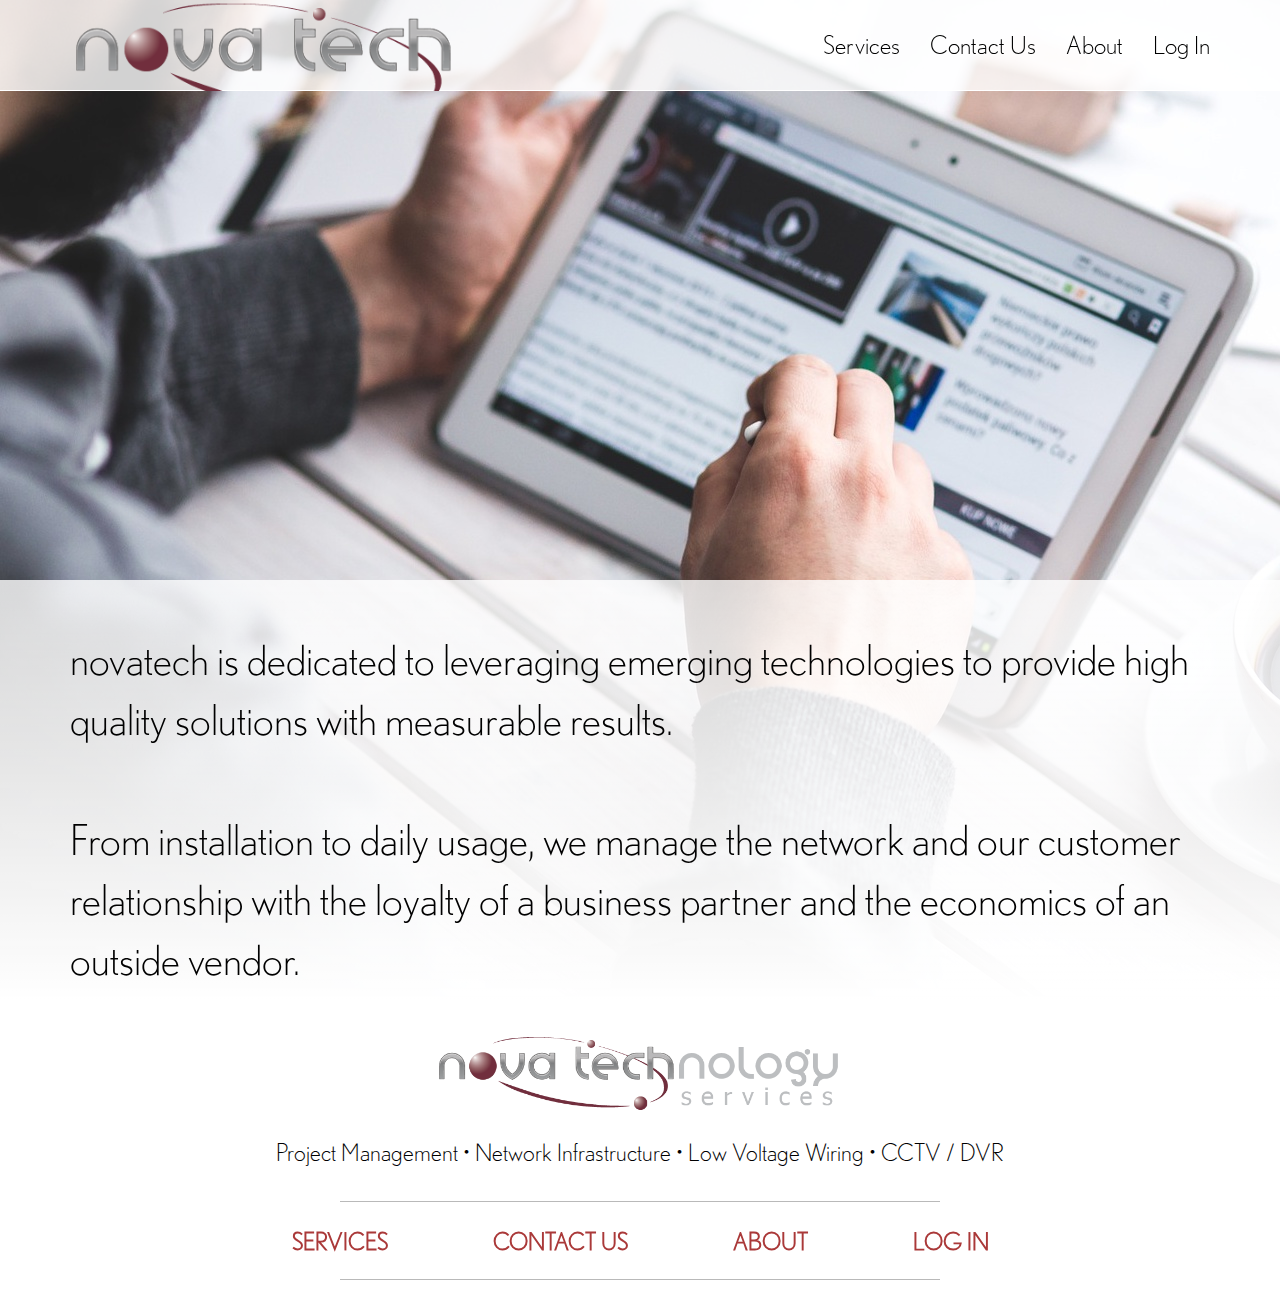
<file: about/index.html>
<!DOCTYPE html>
<html lang="en">
<!--
      ###    ########   #######  ##     ## ########
     ## ##   ##     ## ##     ## ##     ##    ##
    ##   ##  ##     ## ##     ## ##     ##    ##
   ##     ## ########  ##     ## ##     ##    ##
   ######### ##     ## ##     ## ##     ##    ##
   ##     ## ##     ## ##     ## ##     ##    ##
   ##     ## ########   #######   #######     ##
  -->

<head>
    <meta charset="utf-8">
    <meta http-equiv="X-UA-Compatible" content="IE=edge">
    <meta name="viewport" content="width=device-width, initial-scale=1">
    <!-- The above 3 meta tags *must* come first in the head; any other head content must come *after* these tags -->
    <meta name="description" content="">
    <meta name="author" content="Dan Maiman and Kurt Bauer">
    <link rel="icon" href="../photos/favicon.ico">

    <title>novatech</title>

    <!-- Bootstrap core CSS -->
    <link href="../css/bootstrap.min.css" rel="stylesheet">

    <!-- Full Page Scroll -->
    <link rel="stylesheet" type="text/css" href="../css/jquery.fullPage.css" />

    <!-- Animate CSS -->
    <link href="../css/animate.css" rel="stylesheet">

    <!-- IE10 viewport hack for Surface/desktop Windows 8 bug -->
    <link href="../css/ie10-viewport-bug-workaround.css" rel="stylesheet">

    <!--Custom Font/ PT SAND NARROW/ NAVBAR-->
    <link href="https://fonts.googleapis.com/css?family=PT+Sans+Narrow:700|Montserrat:400,700" rel="stylesheet" type="text/css">
    <!--FONTAWSOME link-->
    <link rel="stylesheet" href="https://maxcdn.bootstrapcdn.com/font-awesome/4.5.0/css/font-awesome.min.css">

    <!--HOVER.css link-->
    <link href="../css/hover.css" rel="stylesheet" media="all">

    <!-- Custom styles for this template -->
    <link href="../css/custom.css" rel="stylesheet">
    <link href="css/about.css" rel="stylesheet">


    <!-- Just for debugging purposes. Don't actually copy these 2 lines! -->
    <!--[if lt IE 9]><script src="../../assets/js/ie8-responsive-file-warning.js"></script><![endif]-->
    <script src="../js/ie-emulation-modes-warning.js"></script>

    <!-- HTML5 shim and Respond.js for IE8 support of HTML5 elements and media queries -->
    <!--[if lt IE 9]>
      <script src="https://oss.maxcdn.com/html5shiv/3.7.2/html5shiv.min.js"></script>
      <script src="https://oss.maxcdn.com/respond/1.4.2/respond.min.js"></script>
    <![endif]-->

</head>

<!--
 #####   ####  #####  #   #
 #    # #    # #    #  # #
 #####  #    # #    #   #
 #    # #    # #    #   #
 #    # #    # #    #   #
 #####   ####  #####    #
 -->

<body>

    <!--
 #    #   ##   #    # #####    ##   #####
 ##   #  #  #  #    # #    #  #  #  #    #
 # #  # #    # #    # #####  #    # #    #
 #  # # ###### #    # #    # ###### #####
 #   ## #    #  #  #  #    # #    # #   #
 #    # #    #   ##   #####  #    # #    #
 -->

    <nav class="back navbar navbar-default navbar-fixed-top nav-down">
        <div class="container">
            <div class="navbar-header">
                <button type="button" class="navbar-toggle collapsed" data-toggle="collapse" data-target="#navbar" aria-expanded="false" aria-controls="navbar">
                    <span class="sr-only">Toggle navigation</span>
                    <span class="icon-bar"></span>
                    <span class="icon-bar"></span>
                    <span class="icon-bar"></span>
                </button>
                <a class="navbar-brand" href="../"><img src="../photos/logo6.png" /></a>
            </div>
            <div id="navbar" class="navbar-collapse collapse">
                <!--new code nav bar-->
                <ul class="nav navbar-nav navbar-right">
                    <li id="services">
                        <a class="hvr-overline-from-center" href="../services">Services</a>
                    </li>
                    <li id="contact">
                        <a class="hvr-overline-from-center" href="../contact">Contact Us</a>
                    </li>
                    <li id="about">
                        <a class="hvr-overline-from-center" href="../about">About</a>
                    </li>
                    <li id="log-in">
                        <a class="hvr-overline-from-center" href="#log-in">Log In</a>
                    </li>
                </ul>
            </div>
            <!--/.navbar-collapse -->
        </div>
    </nav>

    <!--
 #    #   ##   # #    #
 ##  ##  #  #  # ##   #
 # ## # #    # # # #  #
 #    # ###### # #  # #
 #    # #    # # #   ##
 #    # #    # # #    #
 -->

    <!-- Main jumbotron for a primary marketing message or call to action -->

    <div class="brother one">
        <img class="bkImages" src="../photos/coffee.jpg">
    </div>

    <div class="uncle" id="two">
        <div class="container">
            <p>
                novatech is dedicated to leveraging emerging technologies to provide high quality solutions with measurable results.
                <br>
                <br> From installation to daily usage, we manage the network and our customer relationship with the loyalty of a business partner and the economics of an outside vendor.
            </p>
        </div>
    </div>

    <!--End-->

    <!--
 ######  ####   ####  ##### ###### #####
 #      #    # #    #   #   #      #    #
 #####  #    # #    #   #   #####  #    #
 #      #    # #    #   #   #      #####
 #      #    # #    #   #   #      #   #
 #       ####   ####    #   ###### #    #
 -->

    <div class="section fp-auto-height" id="foot" data-scroll="5">
        <div class="footer">
            <a href="../"><img class="ftLogo" src="../photos/logo_footer.png"></a>
            <br>
            <div class="ftServices">
                <p>Project Management • Network Infrastructure • Low Voltage Wiring • CCTV / DVR</p>
            </div>
            <div class="ftLinks">
                <hr>
                <div class="bullet">
                    <a href="../services" class="bulleta hvr-float-shadow">Services</a>
                    <a href="../contact" class="bulleta hvr-float-shadow">Contact Us</a>
                    <a href="../about" class="bulleta hvr-float-shadow">About</a>
                    <a href="#log-in" class="bulleta hvr-float-shadow">Log In</a>
                </div>
                <hr>
                <p class="clear"></p>
            </div>
        </div>
    </div>


    <!--
  ####   ####  #####  ######
 #    # #    # #    # #
 #      #    # #    # #####
 #      #    # #####  #
 #    # #    # #   #  #
  ####   ####  #    # ######
 -->

    <!-- Bootstrap core JavaScript
 ================================================== -->
    <!-- Placed at the end of the document so the pages load faster -->
    <script src="https://ajax.googleapis.com/ajax/libs/jquery/1.12.0/jquery.min.js"></script>
    <!-- <script>window.jQuery || document.write('<script src="js/jquery.min.js"></script>')</script> -->
    <script src="../js/bootstrap.min.js"></script>
    <script type="text/javascript" src="../js/jquery.fullPage.js"></script>
    <script src="../js/custom.js"></script>
    <!-- IE10 viewport hack for Surface/desktop Windows 8 bug -->
    <script src="../js/ie10-viewport-bug-workaround.js"></script>
</body>

</html>
</file>
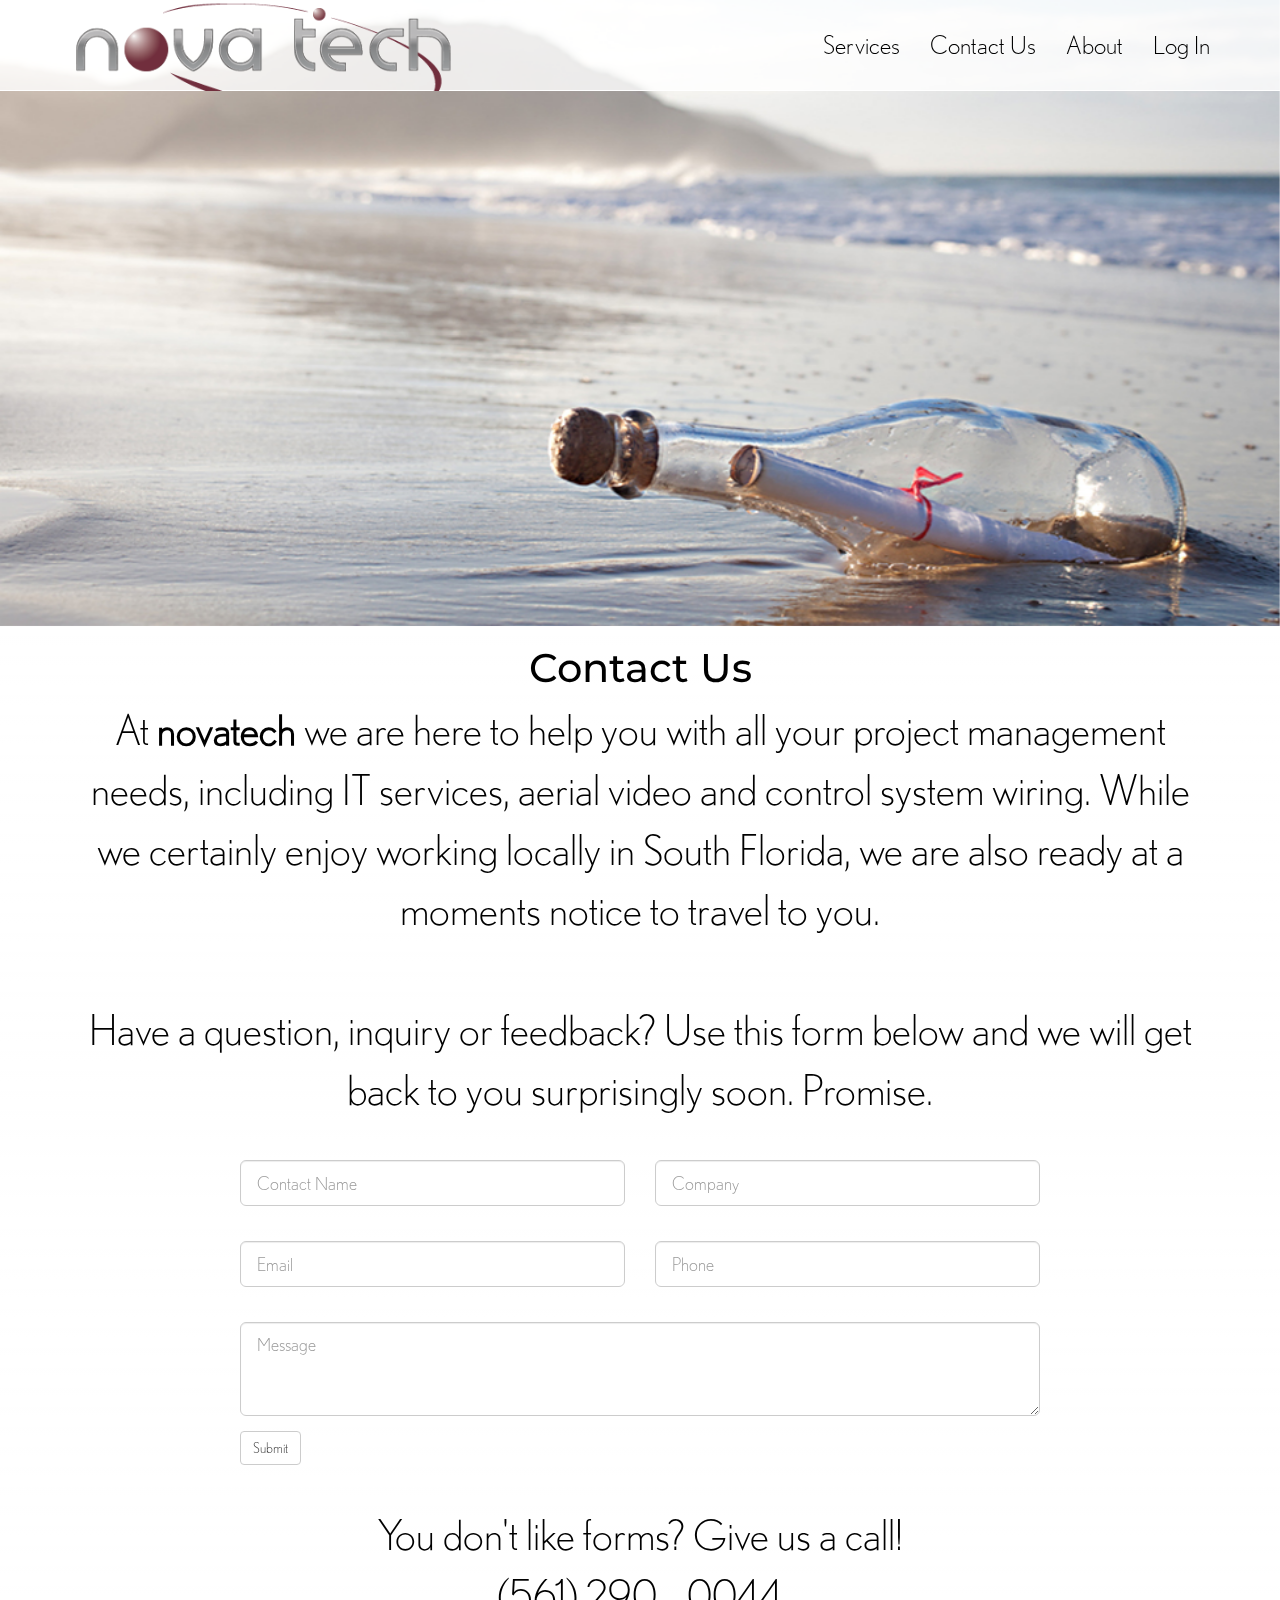
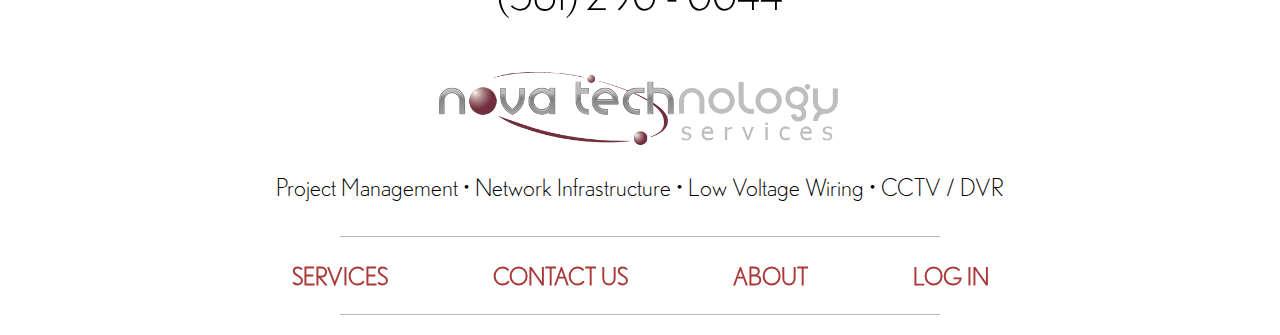
<file: contact/index.html>
<!DOCTYPE html>
<html lang="en">
<!--
   ######   #######  ##    ## ########    ###     ######  ########
  ##    ## ##     ## ###   ##    ##      ## ##   ##    ##    ##
  ##       ##     ## ####  ##    ##     ##   ##  ##          ##
  ##       ##     ## ## ## ##    ##    ##     ## ##          ##
  ##       ##     ## ##  ####    ##    ######### ##          ##
  ##    ## ##     ## ##   ###    ##    ##     ## ##    ##    ##
   ######   #######  ##    ##    ##    ##     ##  ######     ##
 -->

<head>
    <meta charset="utf-8">
    <meta http-equiv="X-UA-Compatible" content="IE=edge">
    <meta name="viewport" content="width=device-width, initial-scale=1">
    <!-- The above 3 meta tags *must* come first in the head; any other head content must come *after* these tags -->
    <meta name="description" content="">
    <meta name="author" content="Dan Maiman and Kurt Bauer">
    <link rel="icon" href="../photos/favicon.ico">

    <title>novatech</title>

    <!-- Bootstrap core CSS -->
    <link href="../css/bootstrap.min.css" rel="stylesheet">

    <!-- Full Page Scroll -->
    <link rel="stylesheet" type="text/css" href="../css/jquery.fullPage.css" />

    <!-- Animate CSS -->
    <link href="../css/animate.css" rel="stylesheet">

    <!-- IE10 viewport hack for Surface/desktop Windows 8 bug -->
    <link href="../css/ie10-viewport-bug-workaround.css" rel="stylesheet">

    <!--Custom Font/ PT SAND NARROW/ NAVBAR-->
    <link href="https://fonts.googleapis.com/css?family=PT+Sans+Narrow:700|Montserrat:400,700" rel="stylesheet" type="text/css">
    <!--FONTAWSOME link-->
    <link rel="stylesheet" href="https://maxcdn.bootstrapcdn.com/font-awesome/4.5.0/css/font-awesome.min.css">

    <!--HOVER.css link-->
    <link href="../css/hover.css" rel="stylesheet" media="all">

    <!-- Custom styles for this template -->
    <link href="../css/custom.css" rel="stylesheet">
    <link href="css/contact.css" rel="stylesheet">


    <!-- Just for debugging purposes. Don't actually copy these 2 lines! -->
    <!--[if lt IE 9]><script src="../../assets/js/ie8-responsive-file-warning.js"></script><![endif]-->
    <script src="../js/ie-emulation-modes-warning.js"></script>

    <!-- HTML5 shim and Respond.js for IE8 support of HTML5 elements and media queries -->
    <!--[if lt IE 9]>
     <script src="https://oss.maxcdn.com/html5shiv/3.7.2/html5shiv.min.js"></script>
     <script src="https://oss.maxcdn.com/respond/1.4.2/respond.min.js"></script>
   <![endif]-->

</head>

<!--
#####   ####  #####  #   #
#    # #    # #    #  # #
#####  #    # #    #   #
#    # #    # #    #   #
#    # #    # #    #   #
#####   ####  #####    #
-->

<body>

    <!--
#    #   ##   #    # #####    ##   #####
##   #  #  #  #    # #    #  #  #  #    #
# #  # #    # #    # #####  #    # #    #
#  # # ###### #    # #    # ###### #####
#   ## #    #  #  #  #    # #    # #   #
#    # #    #   ##   #####  #    # #    #
-->

    <nav class="back navbar navbar-default navbar-fixed-top nav-down">
        <div class="container">
            <div class="navbar-header">
                <button type="button" class="navbar-toggle collapsed" data-toggle="collapse" data-target="#navbar" aria-expanded="false" aria-controls="navbar">
                    <span class="sr-only">Toggle navigation</span>
                    <span class="icon-bar"></span>
                    <span class="icon-bar"></span>
                    <span class="icon-bar"></span>
                </button>
                <a class="navbar-brand" href="../"><img src="../photos/logo6.png" /></a>
            </div>
            <div id="navbar" class="navbar-collapse collapse">
                <!--new code nav bar-->
                <ul class="nav navbar-nav navbar-right">
                    <li id="services">
                        <a class="hvr-overline-from-center" href="../services">Services</a>
                    </li>
                    <li id="contact">
                        <a class="hvr-overline-from-center" href="../contact">Contact Us</a>
                    </li>
                    <li id="about">
                        <a class="hvr-overline-from-center" href="../about">About</a>
                    </li>
                    <li id="log-in">
                        <a class="hvr-overline-from-center" href="#log-in">Log In</a>
                    </li>
                </ul>
            </div>
            <!--/.navbar-collapse -->
        </div>
    </nav>

    <!--
#    #   ##   # #    #
##  ##  #  #  # ##   #
# ## # #    # # # #  #
#    # ###### # #  # #
#    # #    # # #   ##
#    # #    # # #    #
-->

    <!-- Main jumbotron for a primary marketing message or call to action -->

    <div class="brother one">

        <img class="bkImages contImg" src="../photos/contact.jpg">
    </div>

    <div class="uncle" id="two">
        <div class="container">
            <h1>Contact Us</h1>
            <p>
                At <strong>novatech</strong> we are here to help you with all your project management needs, including IT services, aerial video and control system wiring. While we certainly enjoy working locally in South Florida, we are also ready at
                a moments notice to travel to you.
                <br>
                <br> Have a question, inquiry or feedback? Use this form below and we will get back to you surprisingly soon. Promise.</p>
            <form class="form-horizontal" action="http://www.novatechit.com/cgi-bin/FormMail.pl" method="post">
                <input type="hidden" name="subject" value="From the feedback form" />
                <input type="hidden" id="Name" name="Name" value="" />
                <input type="hidden" id="emailAddress" name="Email" value="" />
                <div class="form-group form-group-lg">
                    <div class="col-sm-6">
                        <label for="inputName1" class="control-label"></label>
                        <input name="realname" type="text" class="form-control" id="inputName1" placeholder="Contact Name">
                    </div>
                    <div class="col-sm-6">
                        <label for="inputComp1" class="control-label"></label>
                        <input name="Company" type="text" class="form-control" id="inputComp1" placeholder="Company">
                    </div>
                </div>
                <div class="form-group form-group-lg">
                    <div class="col-sm-6">
                        <label for="inputEmail1" class="control-label"></label>
                        <input name="email" type="text" class="form-control" id="inputEmail1" placeholder="Email">
                    </div>
                    <div class="col-sm-6">
                        <label for="inputPhone1" class="control-label"></label>
                        <input name="Phone" type="text" class="form-control" id="inputPhone1" placeholder="Phone">
                    </div>
                </div>
                <div class="form-group form-group-lg">
                    <div class="col-sm-12">
                        <label for="inputMessage" class="control-label"></label>
                        <textarea name="Message" class="form-control" id="inputMessage" rows="3" placeholder="Message"></textarea>
                    </div>
                </div>
                <button name="message" id="message" type="submit" class="btn btn-default message">Submit</button>
            </form><br>
            <p>You don't like forms? Give us a call!<br>(561) 290 - 0044</p>

        </div>
    </div>

    <!--End-->

    <!--
######  ####   ####  ##### ###### #####
#      #    # #    #   #   #      #    #
#####  #    # #    #   #   #####  #    #
#      #    # #    #   #   #      #####
#      #    # #    #   #   #      #   #
#       ####   ####    #   ###### #    #
-->

    <div class="section fp-auto-height" id="foot" data-scroll="5">
        <div class="footer">
            <a href="../"><img class="ftLogo" src="../photos/logo_footer.png"></a>
            <br>
            <div class="ftServices">
                <p>Project Management • Network Infrastructure • Low Voltage Wiring • CCTV / DVR</p>
            </div>
            <div class="ftLinks">
                <hr>
                <div class="bullet">
                    <a href="../services" class="bulleta hvr-float-shadow">Services</a>
                    <a href="../contact" class="bulleta hvr-float-shadow">Contact Us</a>
                    <a href="../about" class="bulleta hvr-float-shadow">About</a>
                    <a href="#log-in" class="bulleta hvr-float-shadow">Log In</a>
                </div>
                <hr>
            </div>
        </div>
    </div>

    <!--
 ####   ####  #####  ######
#    # #    # #    # #
#      #    # #    # #####
#      #    # #####  #
#    # #    # #   #  #
 ####   ####  #    # ######
-->

    <!-- Bootstrap core JavaScript
================================================== -->
    <!-- Placed at the end of the document so the pages load faster -->
    <script src="https://ajax.googleapis.com/ajax/libs/jquery/1.12.0/jquery.min.js"></script>
    <!-- <script>window.jQuery || document.write('<script src="js/jquery.min.js"></script>')</script> -->
    <script src="../js/bootstrap.min.js"></script>
    <script type="text/javascript" src="../js/jquery.fullPage.js"></script>
    <script src="../js/custom.js"></script>
    <script src="js/contact.js"></script>
    <!-- IE10 viewport hack for Surface/desktop Windows 8 bug -->
    <script src="../js/ie10-viewport-bug-workaround.js"></script>
</body>

</html>
</file>
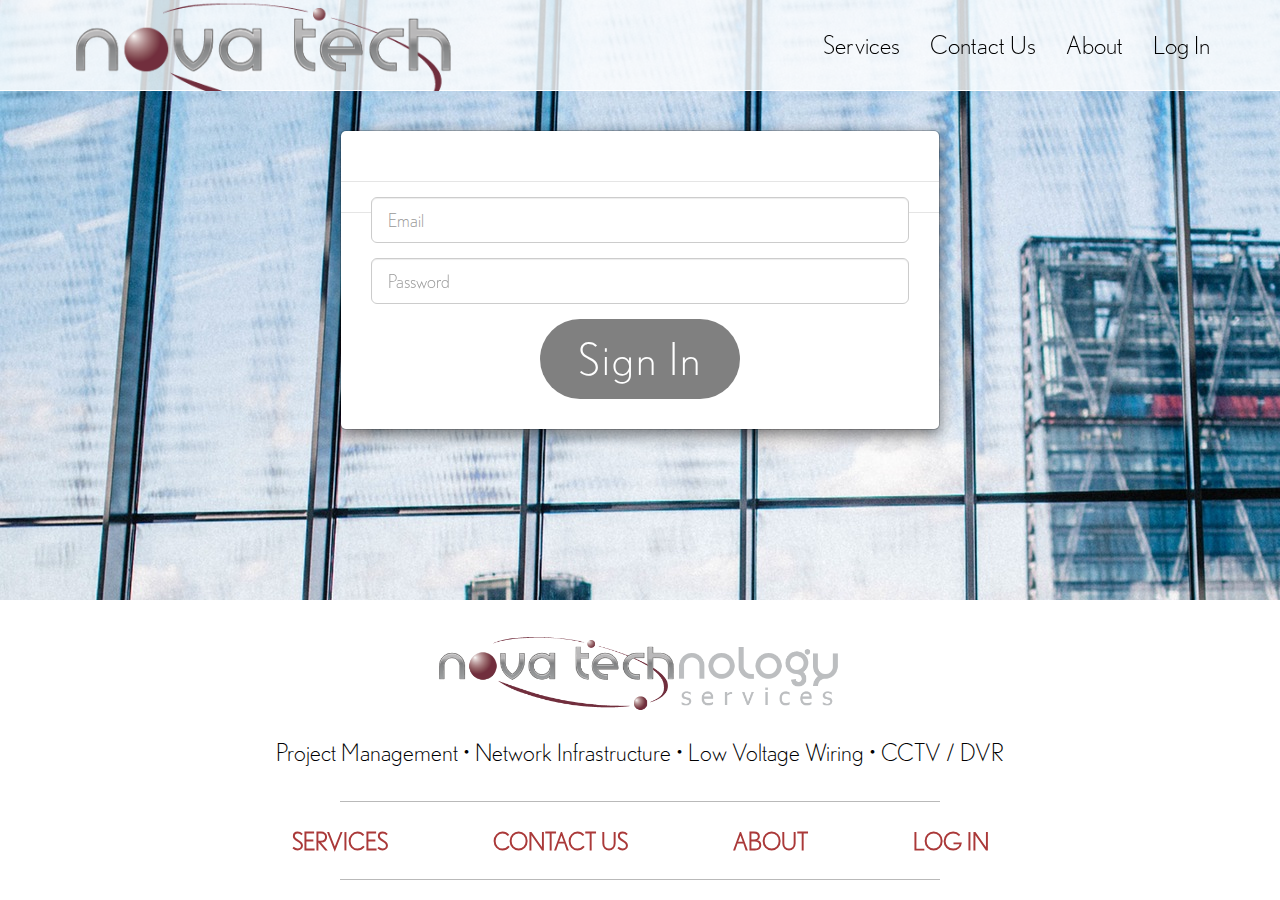
<file: log-in/index.html>
<!DOCTYPE html>
<html lang="en">
<!--
log-in
  -->

<head>
    <meta charset="utf-8">
    <meta http-equiv="X-UA-Compatible" content="IE=edge">
    <meta name="viewport" content="width=device-width, initial-scale=1">
    <!-- The above 3 meta tags *must* come first in the head; any other head content must come *after* these tags -->
    <meta name="description" content="">
    <meta name="author" content="Dan Maiman and Kurt Bauer">
    <link rel="icon" href="../photos/favicon.ico">

    <title>novatech</title>

    <!-- Bootstrap core CSS -->
    <link href="../css/bootstrap.min.css" rel="stylesheet">

    <!-- Full Page Scroll -->
    <link rel="stylesheet" type="text/css" href="../css/jquery.fullPage.css" />

    <!-- Animate CSS -->
    <link href="../css/animate.css" rel="stylesheet">

    <!-- IE10 viewport hack for Surface/desktop Windows 8 bug -->
    <link href="../css/ie10-viewport-bug-workaround.css" rel="stylesheet">

    <!--Custom Font/ PT SAND NARROW/ NAVBAR-->
    <link href="https://fonts.googleapis.com/css?family=PT+Sans+Narrow:700|Montserrat:400,700" rel="stylesheet" type="text/css">
    <!--FONTAWSOME link-->
    <link rel="stylesheet" href="https://maxcdn.bootstrapcdn.com/font-awesome/4.5.0/css/font-awesome.min.css">

    <!--HOVER.css link-->
    <link href="../css/hover.css" rel="stylesheet" media="all">

    <!-- Custom styles for this template -->
    <link href="../css/custom.css" rel="stylesheet">
    <link href="css/log-in.css" rel="stylesheet">


    <!-- Just for debugging purposes. Don't actually copy these 2 lines! -->
    <!--[if lt IE 9]><script src="../../assets/js/ie8-responsive-file-warning.js"></script><![endif]-->
    <script src="../js/ie-emulation-modes-warning.js"></script>

    <!-- HTML5 shim and Respond.js for IE8 support of HTML5 elements and media queries -->
    <!--[if lt IE 9]>
      <script src="https://oss.maxcdn.com/html5shiv/3.7.2/html5shiv.min.js"></script>
      <script src="https://oss.maxcdn.com/respond/1.4.2/respond.min.js"></script>
    <![endif]-->

</head>

<!--
 #####   ####  #####  #   #
 #    # #    # #    #  # #
 #####  #    # #    #   #
 #    # #    # #    #   #
 #    # #    # #    #   #
 #####   ####  #####    #
 -->

<body>

    <!--
 #    #   ##   #    # #####    ##   #####
 ##   #  #  #  #    # #    #  #  #  #    #
 # #  # #    # #    # #####  #    # #    #
 #  # # ###### #    # #    # ###### #####
 #   ## #    #  #  #  #    # #    # #   #
 #    # #    #   ##   #####  #    # #    #
 -->

    <nav class="back navbar navbar-default navbar-fixed-top nav-down">
        <div class="container">
            <div class="navbar-header">
                <button type="button" class="navbar-toggle collapsed" data-toggle="collapse" data-target="#navbar" aria-expanded="false" aria-controls="navbar">
                    <span class="sr-only">Toggle navigation</span>
                    <span class="icon-bar"></span>
                    <span class="icon-bar"></span>
                    <span class="icon-bar"></span>
                </button>
                <a class="navbar-brand" href="../"><img src="../photos/logo6.png" /></a>
            </div>
            <div id="navbar" class="navbar-collapse collapse">
                <!--new code nav bar-->
                <ul class="nav navbar-nav navbar-right">
                    <li id="services">
                        <a class="hvr-overline-from-center" href="../services">Services</a>
                    </li>
                    <li id="contact">
                        <a class="hvr-overline-from-center" href="../contact">Contact Us</a>
                    </li>
                    <li id="about">
                        <a class="hvr-overline-from-center" href="../about">About</a>
                    </li>
                    <li id="log-in">
                        <a class="hvr-overline-from-center" href="../log-in">Log In</a>
                    </li>
                </ul>
            </div>
            <!--/.navbar-collapse -->
        </div>
    </nav>

    <!--
 #    #   ##   # #    #
 ##  ##  #  #  # ##   #
 # ## # #    # # # #  #
 #    # ###### # #  # #
 #    # #    # # #   ##
 #    # #    # # #    #
 -->

<div class="fadeIn">
    <div id="loginModal" class="modal show" tabindex="-1" role="dialog" aria-hidden="true">
        <div class="modal-dialog">
            <div class="modal-content">
                <div class="modal-header">
                    <!--<button type="button" class="close" data-dismiss="modal" aria-hidden="true">×</button>-->
                    <h1 class="text-center"></h1>
                </div>
                <div class="modal-body">
                    <form class="form col-md-12 center-block">
                        <div class="form-group">
                            <input type="text" class="form-control input-lg" placeholder="Email">
                        </div>
                        <div class="form-group">
                            <input type="password" class="form-control input-lg" placeholder="Password">
                        </div>
                        <div class="form-group">
                            <button class="btn btn-primary btn-lg btn-block">Sign In</button>
                        </div>
                    </form>
                </div>
                <div class="modal-footer">
                    <!--<div class="col-md-12">
                        <button class="btn" data-dismiss="modal" aria-hidden="true">cancel</button>
                    </div>-->
                </div>
            </div>
        </div>
    </div>
</div>
    <!--End-->

    <!-- Main jumbotron for a primary marketing message or call to action -->

    <div class="brother one">
        <img class="bkImages" src="../photos/biz.jpg">
    </div>


    <!--End-->

    <!--
######  ####   ####  ##### ###### #####
#      #    # #    #   #   #      #    #
#####  #    # #    #   #   #####  #    #
#      #    # #    #   #   #      #####
#      #    # #    #   #   #      #   #
#       ####   ####    #   ###### #    #
-->

    <div class="section fp-auto-height" id="foot" data-scroll="5">
        <div class="footer">
            <a href="../"><img class="ftLogo" src="../photos/logo_footer.png"></a>
            <br>
            <div class="ftServices">
                <p>Project Management • Network Infrastructure • Low Voltage Wiring • CCTV / DVR</p>
            </div>
            <div class="ftLinks">
                <hr>
                <div class="bullet">
                    <a href="../services" class="bulleta hvr-float-shadow">Services</a>
                    <a href="../contact" class="bulleta hvr-float-shadow">Contact Us</a>
                    <a href="../about" class="bulleta hvr-float-shadow">About</a>
                    <a href="#" class="bulleta hvr-float-shadow">Log In</a>
                </div>
                <hr>
                <p class="clear"></p>
            </div>
        </div>
    </div>


    <!--
####   ####  #####  ######
#    # #    # #    # #
#      #    # #    # #####
#      #    # #####  #
#    # #    # #   #  #
####   ####  #    # ######
-->

    <!-- Bootstrap core JavaScript
================================================== -->
    <!-- Placed at the end of the document so the pages load faster -->
    <script src="https://ajax.googleapis.com/ajax/libs/jquery/1.12.0/jquery.min.js"></script>
    <!-- <script>window.jQuery || document.write('<script src="js/jquery.min.js"></script>')</script> -->
    <script src="../js/bootstrap.min.js"></script>
    <script type="text/javascript" src="../js/jquery.fullPage.js"></script>
    <script src="../js/custom.js"></script>
    <!-- IE10 viewport hack for Surface/desktop Windows 8 bug -->
    <script src="../js/ie10-viewport-bug-workaround.js"></script>
</body>

</html>
</file>
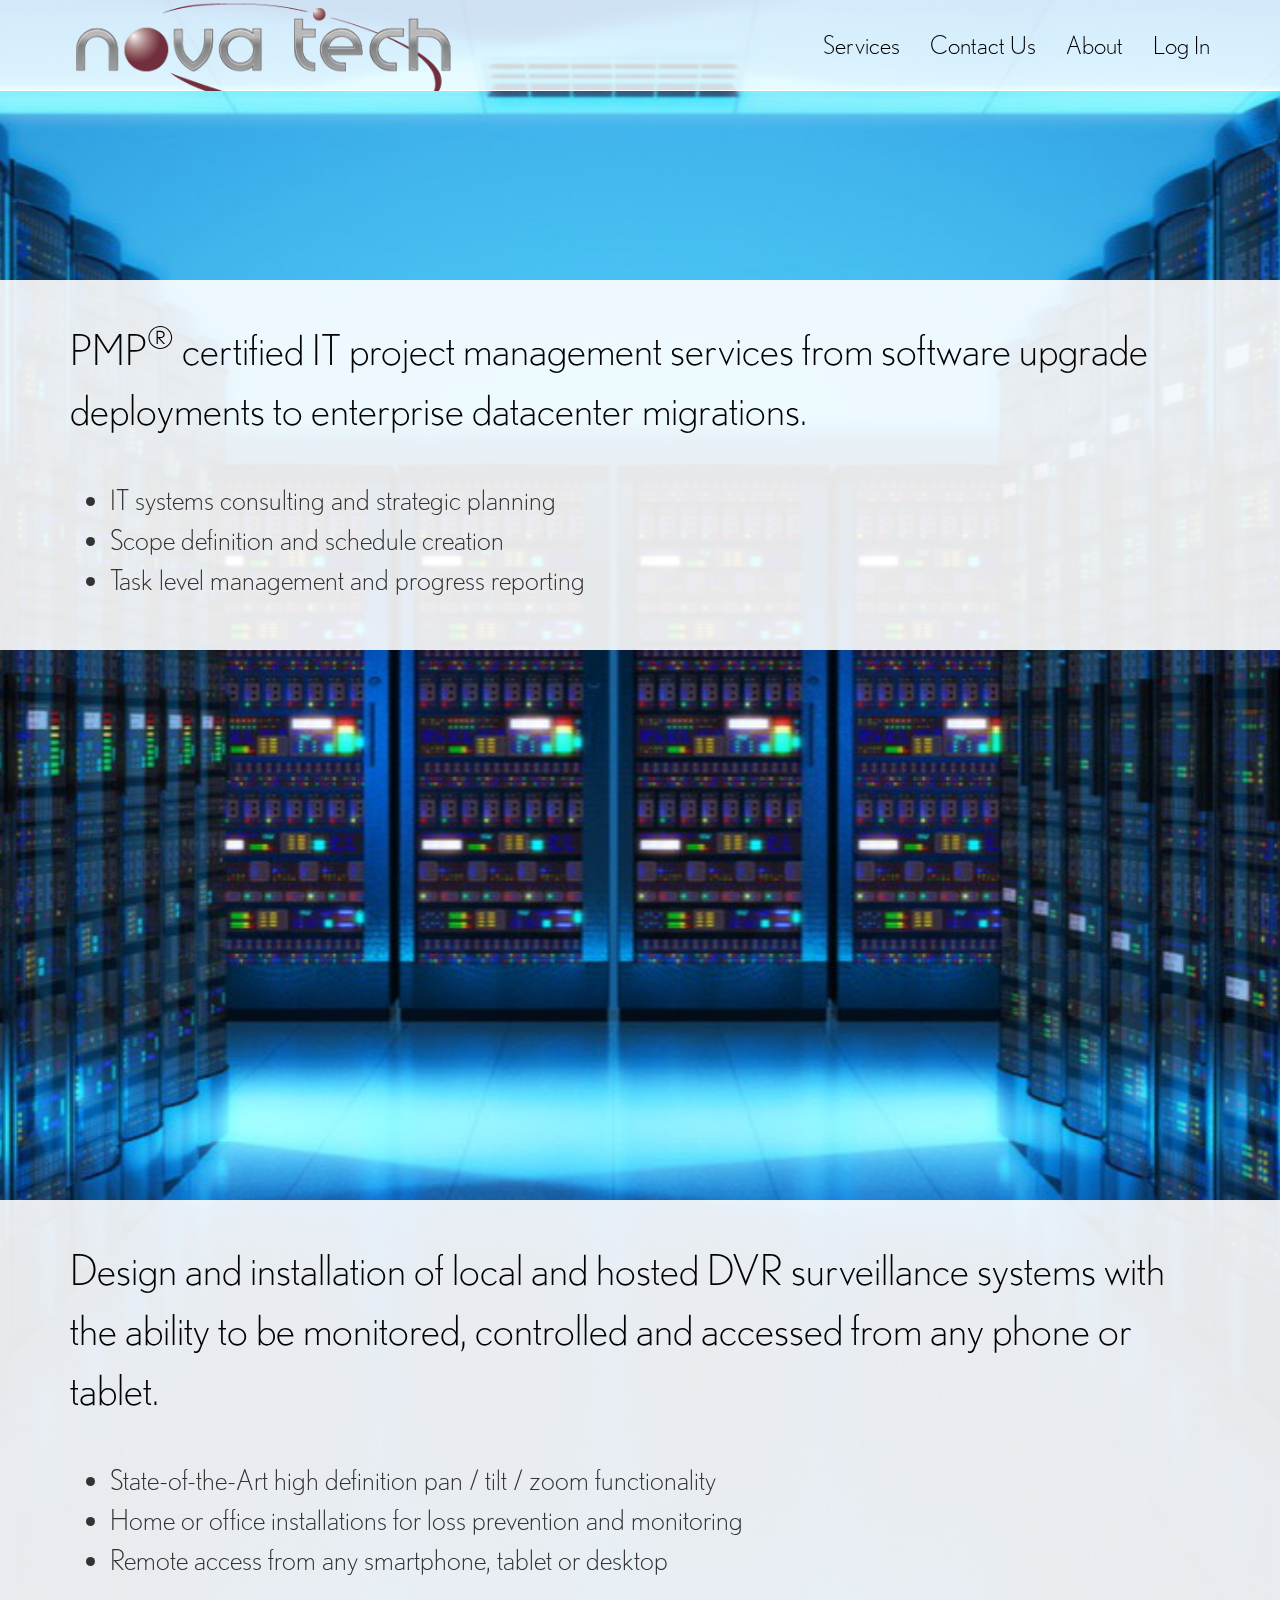
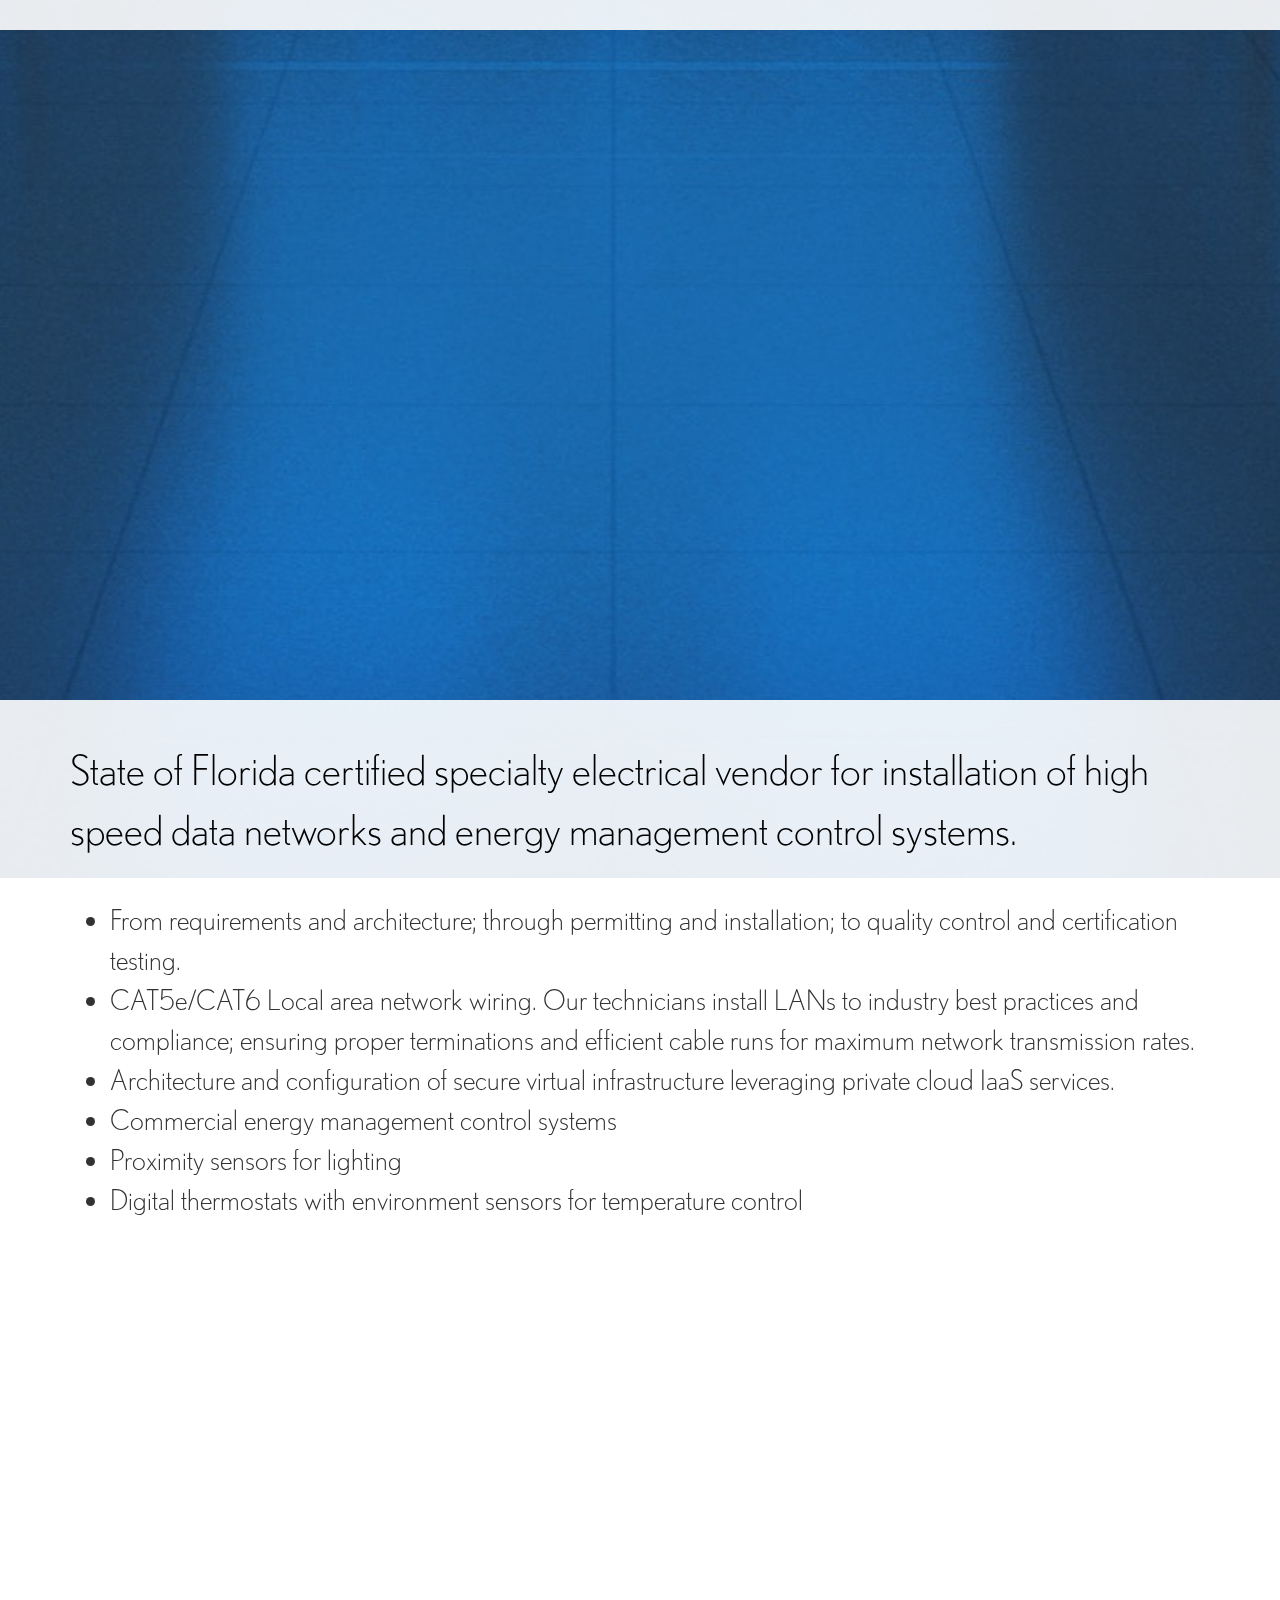
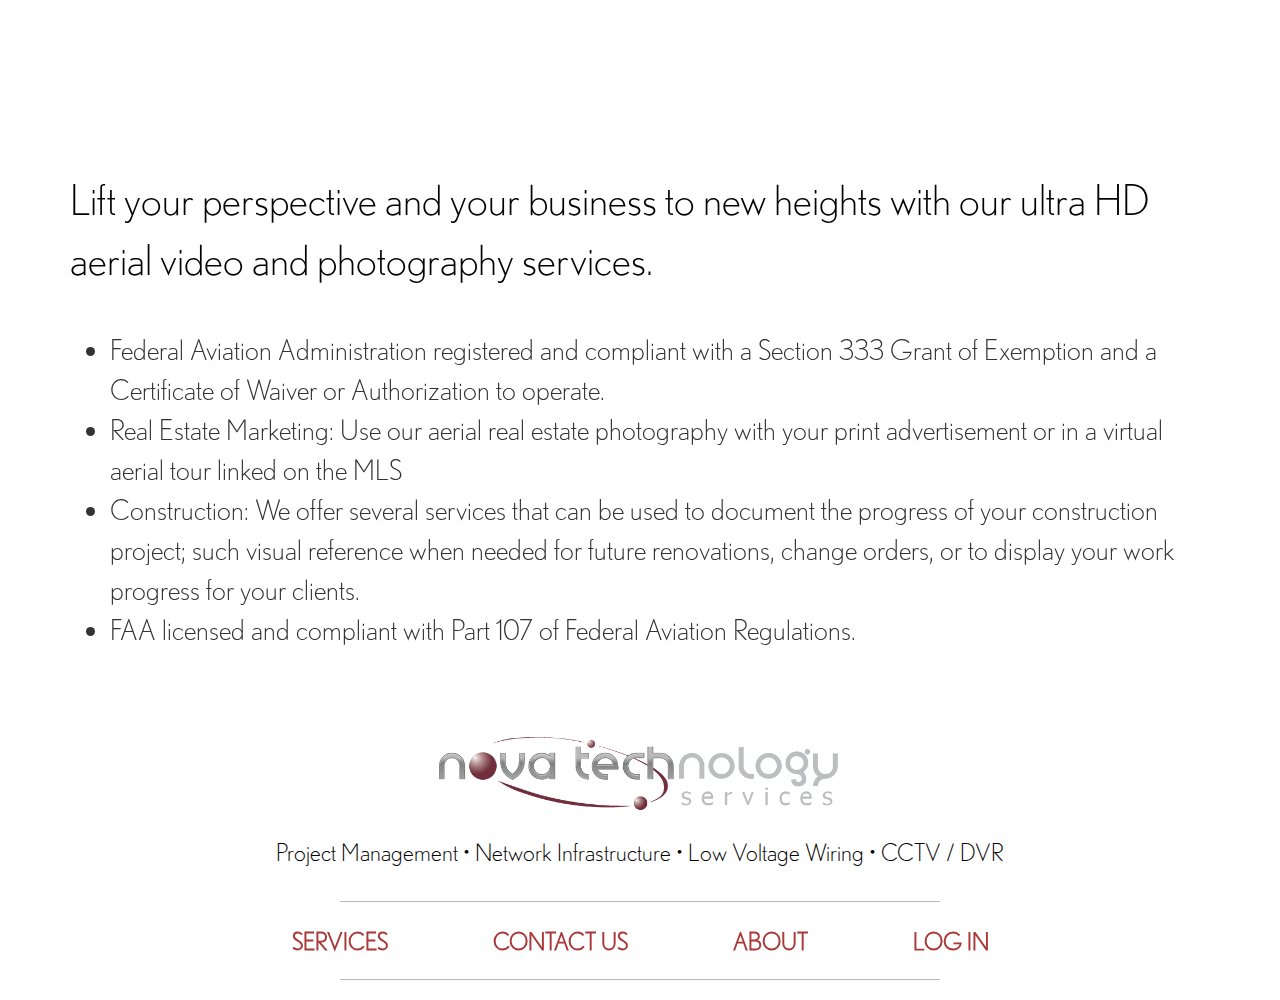
<file: services/index.html>
<!DOCTYPE html>
<html lang="en">
<!--
      ######  ######## ########  ##     ## ####  ######  ########  ######
     ##    ## ##       ##     ## ##     ##  ##  ##    ## ##       ##    ##
     ##       ##       ##     ## ##     ##  ##  ##       ##       ##
      ######  ######   ########  ##     ##  ##  ##       ######    ######
           ## ##       ##   ##    ##   ##   ##  ##       ##             ##
     ##    ## ##       ##    ##    ## ##    ##  ##    ## ##       ##    ##
      ######  ######## ##     ##    ###    ####  ######  ########  ######
  -->

<head>
    <meta charset="utf-8">
    <meta http-equiv="X-UA-Compatible" content="IE=edge">
    <meta name="viewport" content="width=device-width, initial-scale=1">
    <!-- The above 3 meta tags *must* come first in the head; any other head content must come *after* these tags -->
    <meta name="description" content="">
    <meta name="author" content="Dan Maiman and Kurt Bauer">
    <link rel="icon" href="../photos/favicon.ico">

    <title>novatech</title>

    <!-- Bootstrap core CSS -->
    <link href="../css/bootstrap.min.css" rel="stylesheet">

    <!-- Full Page Scroll -->
    <link rel="stylesheet" type="text/css" href="../css/jquery.fullPage.css" />

    <!-- Animate CSS -->
    <link href="../css/animate.css" rel="stylesheet">

    <!-- IE10 viewport hack for Surface/desktop Windows 8 bug -->
    <link href="../css/ie10-viewport-bug-workaround.css" rel="stylesheet">

    <!--Custom Font/ PT SAND NARROW/ NAVBAR-->
    <link href="https://fonts.googleapis.com/css?family=PT+Sans+Narrow:700|Montserrat:400,700" rel="stylesheet" type="text/css">
    <!--FONTAWSOME link-->
    <link rel="stylesheet" href="https://maxcdn.bootstrapcdn.com/font-awesome/4.5.0/css/font-awesome.min.css">

    <!--HOVER.css link-->
    <link href="../css/hover.css" rel="stylesheet" media="all">

    <!-- Custom styles for this template -->
    <link href="../css/custom.css" rel="stylesheet">
    <link href="css/services.css" rel="stylesheet">


    <!-- Just for debugging purposes. Don't actually copy these 2 lines! -->
    <!--[if lt IE 9]><script src="../../assets/js/ie8-responsive-file-warning.js"></script><![endif]-->
    <script src="../js/ie-emulation-modes-warning.js"></script>

    <!-- HTML5 shim and Respond.js for IE8 support of HTML5 elements and media queries -->
    <!--[if lt IE 9]>
      <script src="https://oss.maxcdn.com/html5shiv/3.7.2/html5shiv.min.js"></script>
      <script src="https://oss.maxcdn.com/respond/1.4.2/respond.min.js"></script>
    <![endif]-->

</head>

<!--
 #####   ####  #####  #   #
 #    # #    # #    #  # #
 #####  #    # #    #   #
 #    # #    # #    #   #
 #    # #    # #    #   #
 #####   ####  #####    #
-->

<body class="services">

  <div class="images">
      <img class="ftImage servAerial" id="img-2" src="../photos/Aerial_Technology_Services_background_Manalapan_1920x1280.jpg">
  </div>

    <!--
 ##    ##    ###    ##     ## ########     ###    ########
 ###   ##   ## ##   ##     ## ##     ##   ## ##   ##     ##
 ####  ##  ##   ##  ##     ## ##     ##  ##   ##  ##     ##
 ## ## ## ##     ## ##     ## ########  ##     ## ########
 ##  #### #########  ##   ##  ##     ## ######### ##   ##
 ##   ### ##     ##   ## ##   ##     ## ##     ## ##    ##
 ##    ## ##     ##    ###    ########  ##     ## ##     ##-->

    <nav class="back navbar navbar-default navbar-fixed-top">
        <div class="container">
            <div class="navbar-header">
                <button type="button" class="navbar-toggle collapsed" data-toggle="collapse" data-target="#navbar" aria-expanded="false" aria-controls="navbar">
                    <span class="sr-only">Toggle navigation</span>
                    <span class="icon-bar"></span>
                    <span class="icon-bar"></span>
                    <span class="icon-bar"></span>
                </button>
                <a class="navbar-brand" href="../"><img src="../photos/logo6.png" /></a>
            </div>
            <div id="navbar" class="navbar-collapse collapse">
                <!--new code nav bar-->
                <ul class="nav navbar-nav navbar-right">
                    <li id="services">
                        <a class="hvr-overline-from-center" href="../services">Services</a>
                    </li>
                    <li id="contact">
                        <a class="hvr-overline-from-center" href="../contact">Contact Us</a>
                    </li>
                    <li id="about">
                        <a class="hvr-overline-from-center" href="../about">About</a>
                    </li>
                    <li id="log-in">
                        <a class="hvr-overline-from-center" href="#log-in">Log In</a>
                    </li>
                </ul>
            </div>
            <!--/.navbar-collapse -->
        </div>
    </nav>

    <!--
 #    #   ##   # #    #
 ##  ##  #  #  # ##   #
 # ## # #    # # # #  #
 #    # ###### # #  # #
 #    # #    # # #   ##
 #    # #    # # #    #
-->

    <!-- Main jumbotron for a primary marketing message or call to action -->

    <div class="brother one">
        <h1>
        </h1>
        <img class="bkImages" src="../photos/serverroom2.jpg" data-0="top:0%;" data-2500="top:-50%;">
    </div>
    <div class="skrollr-body" id="skrollr-body">
    <div class="uncle" id="two">
        <div class="container">
            <p>
                PMP<sup>&reg;</sup> certified IT project management services from software upgrade deployments to enterprise datacenter migrations.
            </p>
            <ul>
                <li>IT systems consulting and strategic planning</li>
                <li>Scope definition and schedule creation</li>
                <li>Task level management and progress reporting</li>
            </ul>
        </div>
    </div>

    <div class="brother three">
        <h1>
  </h1>
    </div>

    <div class="uncle" id="four">
      <div class="container">
          <p>
              Design and installation of local and hosted DVR surveillance systems with the ability to be monitored, controlled and accessed from any phone or tablet.
          </p>
          <ul>
              <li>State-of-the-Art high definition pan / tilt / zoom functionality</li>
              <li>Home or office installations for loss prevention and monitoring</li>
              <li>Remote access from any smartphone, tablet or desktop</li>
          </ul>
      </div>
    </div>

    <div class="brother five">
        <h1>
  </h1>
    </div>

    <div class="uncle" id="six">
        <div class="container">
            <p>
                State of Florida certified specialty electrical vendor for installation of high speed data networks and energy management control systems.
            </p>
            <ul>
                <li>From requirements and architecture; through permitting and installation; to quality control and certification testing.</li>
                <li>CAT5e/CAT6 Local area network wiring. Our technicians install LANs to industry best practices and compliance; ensuring proper terminations and efficient cable runs for maximum network transmission rates.</li>
                <li>Architecture and configuration of secure virtual infrastructure leveraging private cloud IaaS services.</li>
                <li>Commercial energy management control systems </li>
                <li>Proximity sensors for lighting</li>
                <li>Digital thermostats with environment sensors for temperature control</li>
            </ul>
        </div>
    </div>

    <div class="brother seven">
        <h1>
  </h1>
    </div>

    <div class="uncle" id="eight">
      <div class="container">
          <p>
             Lift your perspective and your business to new heights with our ultra HD aerial video and photography services.
          </p>
          <ul>
              <li>Federal Aviation Administration registered and compliant with a Section 333 Grant of Exemption and a Certificate of Waiver or Authorization to operate.</li>
              <li>Real Estate Marketing: Use our aerial real estate photography with your print advertisement or in a virtual aerial tour linked on the MLS</li>
              <li>Construction: We offer several services that can be used to document the progress of your construction project; such visual reference when needed for future renovations, change orders, or to display your work progress for your clients.</li>
              <li>FAA licensed and compliant with Part 107 of Federal Aviation Regulations.</li>
          </ul>
      </div>
    </div>
    <!--End-->

    <!--
 ######  ####   ####  ##### ###### #####
 #      #    # #    #   #   #      #    #
 #####  #    # #    #   #   #####  #    #
 #      #    # #    #   #   #      #####
 #      #    # #    #   #   #      #   #
 #       ####   ####    #   ###### #    #
-->

    <div class="section fp-auto-height" id="foot" data-scroll="5">
        <div class="footer">
            <a href="../"><img class="ftLogo" src="../photos/logo_footer.png"></a>
            <br>
            <div class="ftServices">
                <p>Project Management • Network Infrastructure • Low Voltage Wiring • CCTV / DVR</p>
            </div>
            <div class="ftLinks">
                <hr>
                <div class="bullet">
                    <a href="../services" class="bulleta hvr-float-shadow">Services</a>
                    <a href="../contact" class="bulleta hvr-float-shadow">Contact Us</a>
                    <a href="../about" class="bulleta hvr-float-shadow">About</a>
                    <a href="#log-in" class="bulleta hvr-float-shadow">Log In</a>

                </div>
                <hr>
            </div>
        </div>
    </div></div>


    <!--
  ####   ####  #####  ######
 #    # #    # #    # #
 #      #    # #    # #####
 #      #    # #####  #
 #    # #    # #   #  #
  ####   ####  #    # ######
-->

    <!-- Bootstrap core JavaScript
================================================== -->
    <!-- Placed at the end of the document so the pages load faster -->
    <script src="https://ajax.googleapis.com/ajax/libs/jquery/1.12.0/jquery.min.js"></script>
    <!-- <script>window.jQuery || document.write('<script src="js/jquery.min.js"></script>')</script> -->
    <script src="../js/bootstrap.min.js"></script>
    <script type="text/javascript" src="../js/jquery.fullPage.js"></script>
    <script type="text/javascript" src="../js/skrollr.min.js"></script>
    <script type="text/javascript"></script>
    <script src="../js/custom.js"></script>
    <script type="text/javascript">
        var s = skrollr.init({forceHeight: false});
    </script>
    <script type="text/javascript">
    //http://detectmobilebrowsers.com/ + tablets
    if((/Android|iPhone|iPad|iPod|BlackBerry|Windows Phone/i).test(navigator.userAgent || navigator.vendor || window.opera)){
        var s = skrollr.init();
        s.destroy();
    }
    if (navigator.userAgent.indexOf('Safari') != -1 && navigator.userAgent.indexOf('Chrome') == -1) {var s = skrollr.init();s.destroy();}
    </script>
    <!-- IE10 viewport hack for Surface/desktop Windows 8 bug -->
    <script src="../js/ie10-viewport-bug-workaround.js"></script>
</body>

</html>
</file>
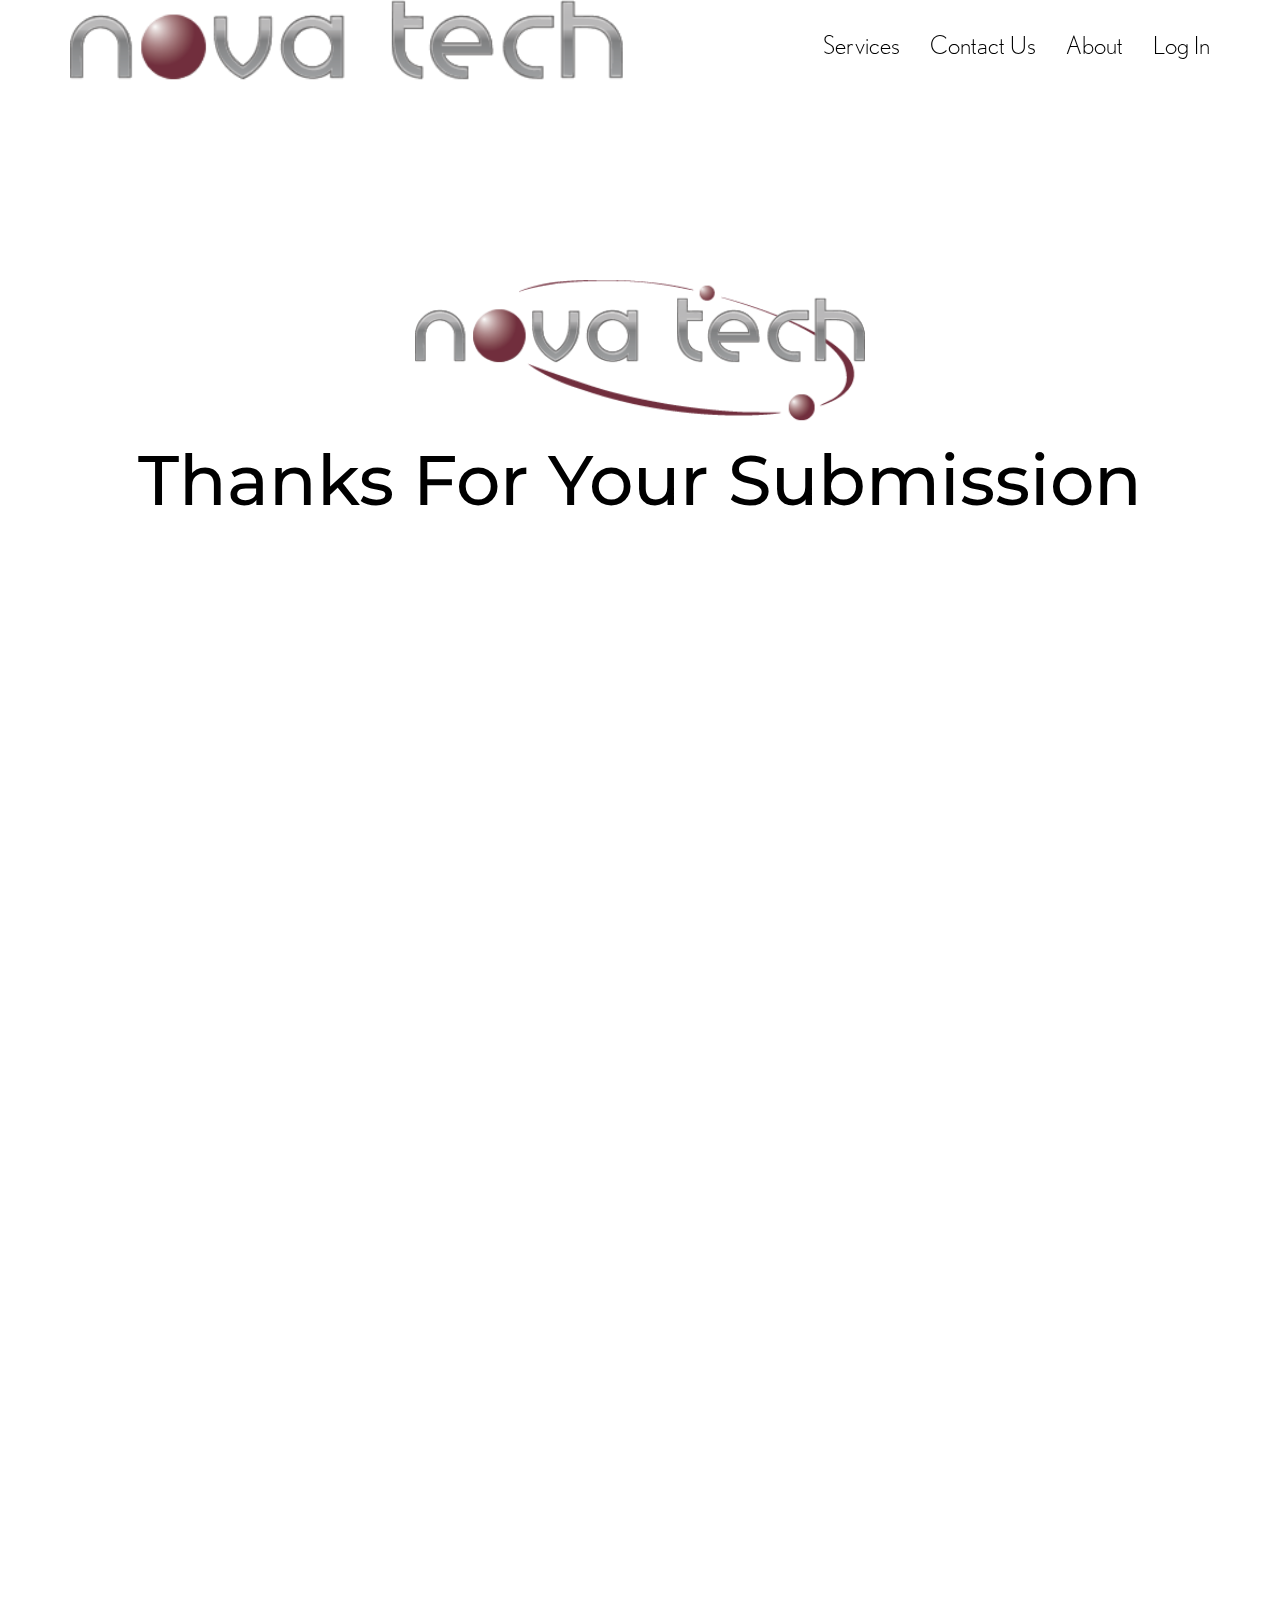
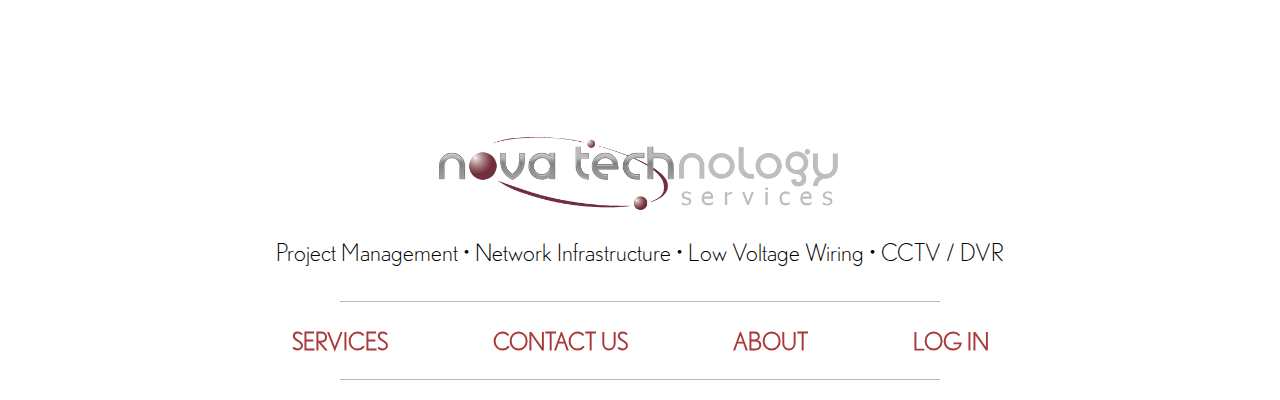
<file: contact/form.html>
<!DOCTYPE html>
<html lang="en">
  <!--
   ######   #######  ##    ## ########    ###     ######  ########
  ##    ## ##     ## ###   ##    ##      ## ##   ##    ##    ##
  ##       ##     ## ####  ##    ##     ##   ##  ##          ##
  ##       ##     ## ## ## ##    ##    ##     ## ##          ##
  ##       ##     ## ##  ####    ##    ######### ##          ##
  ##    ## ##     ## ##   ###    ##    ##     ## ##    ##    ##
   ######   #######  ##    ##    ##    ##     ##  ######     ##
 -->
 <head>
   <meta charset="utf-8">
   <meta http-equiv="X-UA-Compatible" content="IE=edge">
   <meta name="viewport" content="width=device-width, initial-scale=1">
   <!-- The above 3 meta tags *must* come first in the head; any other head content must come *after* these tags -->
   <meta name="description" content="">
   <meta name="author" content="Dan Maiman and Kurt Bauer">
   <link rel="icon" href="../photos/favicon.ico">

   <title>novatech</title>

   <!-- Bootstrap core CSS -->
   <link href="../css/bootstrap.min.css" rel="stylesheet">

   <!-- Full Page Scroll -->
   <link rel="stylesheet" type="text/css" href="../css/jquery.fullPage.css" />

   <!-- Animate CSS -->
   <link href="../css/animate.css" rel="stylesheet">

   <!-- IE10 viewport hack for Surface/desktop Windows 8 bug -->
   <link href="../css/ie10-viewport-bug-workaround.css" rel="stylesheet">

   <!--Custom Font/ PT SAND NARROW/ NAVBAR-->
   <link href="https://fonts.googleapis.com/css?family=PT+Sans+Narrow:700|Montserrat:400,700" rel="stylesheet" type="text/css">
   <!--FONTAWSOME link-->
   <link rel="stylesheet" href="https://maxcdn.bootstrapcdn.com/font-awesome/4.5.0/css/font-awesome.min.css">

   <!--HOVER.css link-->
   <link href="../css/hover.css" rel="stylesheet" media="all">

   <!-- Custom styles for this template -->
   <link href="../css/custom.css" rel="stylesheet">
   <link href="css/contact.css" rel="stylesheet">


   <!-- Just for debugging purposes. Don't actually copy these 2 lines! -->
   <!--[if lt IE 9]><script src="../../assets/js/ie8-responsive-file-warning.js"></script><![endif]-->
   <script src="../js/ie-emulation-modes-warning.js"></script>

   <!-- HTML5 shim and Respond.js for IE8 support of HTML5 elements and media queries -->
   <!--[if lt IE 9]>
     <script src="https://oss.maxcdn.com/html5shiv/3.7.2/html5shiv.min.js"></script>
     <script src="https://oss.maxcdn.com/respond/1.4.2/respond.min.js"></script>
   <![endif]-->

 </head>

<!--
#####   ####  #####  #   #
#    # #    # #    #  # #
#####  #    # #    #   #
#    # #    # #    #   #
#    # #    # #    #   #
#####   ####  #####    #
-->

 <body>

<!--
#    #   ##   #    # #####    ##   #####
##   #  #  #  #    # #    #  #  #  #    #
# #  # #    # #    # #####  #    # #    #
#  # # ###### #    # #    # ###### #####
#   ## #    #  #  #  #    # #    # #   #
#    # #    #   ##   #####  #    # #    #
-->

   <nav class="back navbar navbar-default navbar-fixed-top nav-down">
     <div class="container">
       <div class="navbar-header">
         <button type="button" class="navbar-toggle collapsed" data-toggle="collapse" data-target="#navbar" aria-expanded="false" aria-controls="navbar">
           <span class="sr-only">Toggle navigation</span>
           <span class="icon-bar"></span>
           <span class="icon-bar"></span>
           <span class="icon-bar"></span>
         </button>
         <a class="navbar-brand" href="../"><img src="../photos/logo4.png" /></a>
       </div>
       <div id="navbar" class="navbar-collapse collapse">
         <!--new code nav bar-->
         <ul class="nav navbar-nav navbar-right">
           <li id="services">
             <a class="hvr-overline-from-center" href="../services">Services</a>
           </li>
           <li id="contact">
             <a class="hvr-overline-from-center" href="../contact">Contact Us</a>
           </li>
           <li id="about">
             <a class="hvr-overline-from-center" href="../about">About</a>
           </li>
           <li id="log-in">
             <a class="hvr-overline-from-center" href="#log-in">Log In</a>
           </li>
         </ul>
       </div><!--/.navbar-collapse -->
     </div>
   </nav>

<!--
#    #   ##   # #    #
##  ##  #  #  # ##   #
# ## # #    # # # #  #
#    # ###### # #  # #
#    # #    # # #   ##
#    # #    # # #    #
-->

<!-- Main jumbotron for a primary marketing message or call to action -->

<div class="brother one">
 <h1>
 <span><img class="contLogo" src="../photos/logo2.png"></span>
 </h1>
 <h1>Thanks For Your Submission</h1>
</div>

<div class="uncle" id="two">

</div>

<!--End-->

<!--
######  ####   ####  ##### ###### #####
#      #    # #    #   #   #      #    #
#####  #    # #    #   #   #####  #    #
#      #    # #    #   #   #      #####
#      #    # #    #   #   #      #   #
#       ####   ####    #   ###### #    #
-->

   <div class="section fp-auto-height" id="foot" data-scroll="5">
     <div class="footer">
         <a href="../"><img class="ftLogo" src="../photos/logo_footer.png"></a><br>
         <div class="ftServices"><p>Project Management • Network Infrastructure • Low Voltage Wiring • CCTV / DVR</p>
         </div>
         <div class="ftLinks">
           <hr>
           <div class="bullet">
             <a href="../services" class="bulleta hvr-float-shadow">Services</a>
             <a href="../contact" class="bulleta hvr-float-shadow">Contact Us</a>
             <a href="../about" class="bulleta hvr-float-shadow">About</a>
             <a href="#" class="bulleta hvr-float-shadow">Log In</a>
           </div>
           <hr>
         </div>
     </div>
   </div>


<!--
 ####   ####  #####  ######
#    # #    # #    # #
#      #    # #    # #####
#      #    # #####  #
#    # #    # #   #  #
 ####   ####  #    # ######
-->

<!-- Bootstrap core JavaScript
================================================== -->
<!-- Placed at the end of the document so the pages load faster -->
<script src="https://ajax.googleapis.com/ajax/libs/jquery/1.12.0/jquery.min.js"></script>
<!-- <script>window.jQuery || document.write('<script src="js/jquery.min.js"></script>')</script> -->
<script src="../js/bootstrap.min.js"></script>
<script type="text/javascript" src="../js/jquery.fullPage.js"></script>
<script src="../js/custom.js"></script>
<!-- IE10 viewport hack for Surface/desktop Windows 8 bug -->
<script src="../js/ie10-viewport-bug-workaround.js"></script>
 </body>
</html>
</file>
<file: css/custom.css>
/* Move down content because we have a fixed navbar that is 50px tall */

@font-face {
    font-family: nobel;
    src: url(../Fonts/nobel.otf);
}
@font-face {
    font-family: nobelReg;
    src: url(../Fonts/nobel_reg.ttf);
}
body {
    font-family: 'nobel', sans-serif;
    text-align: center;
}
nav {
    font-size: 25px;
}
h1 {
    font-family: 'Montserrat', sans-serif;
    color: white;
    font-size: 40px;
}
h2 {
    font-size: 2em;
    font-family: raleway;
}
p {
    font-size: 2em;
    color: white;
}

.align-left {
    text-align: left;
}

.purple {
  text-align: left;
  /*padding-top: 10px;*/
  width: 560px;
}


.sep {
    width: 90%;
}
.clear {
    margin: 0;
}
.uncle>.container>p {
    font-size: 3em;
}
.fadeIn {
    animation-duration: 1s;
}
.fadeout {
    animation-duration: 1s;
}
.filter {
    position: fixed;
    width: 100%;
    height: 100vh;
    background-color: rgba(0, 0, 0, 0.3);
    transition: background-color 1s;
    z-index: 3;
}
.filter.colorfy {
    background-color: rgba(0, 0, 0, 0);
}
.filter-load {
    position: fixed;
    width: 100%;
    height: 100vh;
    background-color: rgba(0, 0, 0, 0);
    z-index: 1000;
}
.full-height {
    height: 100vh;
}




#overlay{
  position:fixed;
  z-index:99999;
  top:0;
  left:0;
  bottom:0;
  right:0;
  background:rgba(0,0,0,1);
    -webkit-transition: opacity ease-in-out 10s;
    -moz-transition: opacity ease-in-out 10s;
    -o-transition: opacity ease-in-out 10s;
    -ms-transition: opacity ease-in-out 10s;
    transition: opacity ease-in-out 10s;
}
#progress{
  height:1px;
  background:#fff;
  position:absolute;
  width:0;
  top:50%;
}
#progstat{
  font-size:0.7em;
  letter-spacing: 3px;
  position:absolute;
  top:50%;
  margin-top:-40px;
  width:100%;
  text-align:center;
  color:#fff;
}

/* ##     ## ##     ## ########   #######
      ## ##     ## ###   ### ##     ## ##     ##
      ## ##     ## #### #### ##     ## ##     ##
      ## ##     ## ## ### ## ########  ##     ##
##    ## ##     ## ##     ## ##     ## ##     ##
##    ## ##     ## ##     ## ##     ## ##     ##
 ######   #######  ##     ## ########   #####*/

.vert-cont {
    position: relative;
}
h1.jumbo {
    text-transform: uppercase;
    width: 100%;
    margin: 30px auto 50px auto;
    color: white;
    font-size: 5em;
}
h2.jumbo {
    margin-bottom: 50px;
    width: 100%;
    margin: 20px auto 50px auto;
}
#leverage {
    font-weight: 700;
    font-size: 6em;
    margin: 60px auto 60px auto;
}
.btWeb {
    overflow: hidden;
}
.hello {
    width: 100%;
    text-align: center;
    color: white;
    box-shadow: -20px 0 60px 30px black;
}
.hello>.fp-tableCell {
    box-shadow: inset 0px 0px 20px 3px black;
}
.btn-lg {
    letter-spacing: 2px;
    font-size: 2em;
    padding: 10px 5px;
    line-height: 1.3333333;
    border-radius: 2.5em;
    position: static;
}
.btn-e {
    padding: 0 20px;
}
.btn-primary {
    background-image: url('../photos/details.png');
    background-color: transparent;
    color: #fff;
    /*background-color: rgba(60, 57, 230, 0.7);*/
    border-color: #fff;
    border: 0px;
    margin: auto;
    font-size: 45px;
    height: 142px;
    width: 375px;

}
.btn-primary.focus, .btn-primary:focus, .btn-primary.hover, .btn-primary:hover, .btn-primary.active, .btn-primary:active, .btn-primary:active:focus, .btn-primary:active:hover {
    color: #fff;
    /*background-color: rgba(60, 57, 230, .9);*/
    border-color: #fff;
}
.btn-holder {
    text-align: center;
    width: 100%;
    position: fixed;
    z-index: 10000;
    bottom: 20px;
}
.arrow {
    position: absolute;
    left: 50%;
}
a.scrollTo {
    position: absolute;
    bottom: -25px;
    font-size: 8em;
    color: white;
    transform: translateX(-50%);
    display: none;
    !important
}

/*######   #######  ######## ##    ##    ###    ##     ##
##     ## ##     ##    ##    ###   ##   ## ##   ##     ##
##     ## ##     ##    ##    ####  ##  ##   ##  ##     ##
##     ## ##     ##    ##    ## ## ## ##     ## ##     ##
##     ## ##     ##    ##    ##  #### #########  ##   ##
##     ## ##     ##    ##    ##   ### ##     ##   ## ##
########   #######     ##    ##    ## ##     ##    #*/

.dotstyle ul {
    position: absolute;
    display: none;
    margin: 0;
    padding: 0;
    list-style: none;
    cursor: default;
    z-index: 5000;
    right: 10px;
    top: 50%;
    -webkit-transform: translateY(-50%);
    -ms-transform: translateY(-50%);
    -o-transform: translateY(-50%);
    transform: translateY(-50%);
}
.dotstyle li {
    position: relative;
    display: block;
    margin: 0 16px;
    width: 16px;
    height: 16px;
    cursor: pointer;
    margin-bottom: 12px;
}
.dotstyle li a {
    top: 0;
    left: 0;
    width: 100%;
    height: 100%;
    outline: none;
    border-radius: 50%;
    background-color: #fff;
    background-color: rgba(255, 255, 255, 0.3);
    text-indent: -999em;
    cursor: pointer;
    /* make the text accessible to screen readers */
    position: absolute;
}

/* Fill up */

.dotstyle-fillup li a {
    overflow: hidden;
    background-color: rgba(0, 0, 0, 0);
    box-shadow: inset 0 0 0 2px rgba(255, 255, 255, 1);
    transition: background 0.3s;
}
.dotstyle-fillup li a::after {
    content: '';
    position: absolute;
    bottom: 0;
    height: 0;
    left: 0;
    width: 100%;
    background-color: #fff;
    box-shadow: 0 0 1px #fff;
    transition: height 0.3s;
}
.dotstyle-fillup li a:hover, .dotstyle-fillup li a:focus {
    background-color: rgba(255, 255, 255, 0.6);
}
.dotstyle-fillup li.active a::after {
    height: 100%;
}

/* SVG draw circle stroke */

.bounceInUp {
    -webkit-animation: bounceInUp 3.5s infinite alternate;
    -o-animation: bounceInUp 3.5s infinite alternate;
    animation: bounceInUp 3.5s infinite alternate;
}
@-webkit-keyframes bounceInUp {
    0% {
        -webkit-transform: translateY(0px);
        -moz-transform: translateY(0px);
        -ms-transform: translateY(0px);
        transform: translateY(0px);
    }
    50% {
        -webkit-transform: translateY(0px);
        -moz-transform: translateY(0px);
        -ms-transform: translateY(0px);
        transform: translateY(0px);
    }
    75% {
        -webkit-transform: translateY(15px);
        -moz-transform: translateY(15px);
        -ms-transform: translateY(15px);
        transform: translateY(15px);
    }
    100% {
        -webkit-transform: translateY(0px);
        -moz-transform: translateY(0px);
        -ms-transform: translateY(0px);
        transform: translateY(0px);
    }
}
@keyframes bounceInUp {
    0% {
        -webkit-transform: translateY(0px);
        -moz-transform: translateY(0px);
        -ms-transform: translateY(0px);
        transform: translateY(0px);
    }
    50% {
        -webkit-transform: translateY(0px);
        -moz-transform: translateY(0px);
        -ms-transform: translateY(0px);
        transform: translateY(0px);
    }
    75% {
        -webkit-transform: translateY(15px);
        -moz-transform: translateY(15px);
        -ms-transform: translateY(15px);
        transform: translateY(15px);
    }
    100% {
        -webkit-transform: translateY(0px);
        -moz-transform: translateY(0px);
        -ms-transform: translateY(0px);
        transform: translateY(0px);
    }
}

/*    ##    ###    ##     ## ########     ###    ########
###   ##   ## ##   ##     ## ##     ##   ## ##   ##     ##
####  ##  ##   ##  ##     ## ##     ##  ##   ##  ##     ##
## ## ## ##     ## ##     ## ########  ##     ## ########
##  #### #########  ##   ##  ##     ## ######### ##   ##
##   ### ##     ##   ## ##   ##     ## ##     ## ##    ##
##    ## ##     ##    ###    ########  ##     ## ##     */

.home.navbar-default {
    position: absolute;
    top: 0px;
    width: inherit;
}
.nav-up {
    top: -90px;
    -webkit-transition: 0.5s;
    transition: 0.5s;
}
.nav-down {
    -webkit-transition: 0.5s;
    transition: 0.5s;
}
.navbar {
    z-index: 2000;
    vertical-align: none;
}
#logo {
    height: 300px;
    max-height: 500px;
    /*margin: 0px auto 50px auto;*/
    background-color: transparent;
}
.home {
    background-color: transparent;
    border-color: white;
}
.back {
    background-color: rgba(255, 255, 255, 0.8);
    border-color: white;
}
.navbar-default .navbar-nav>li>a:hover, .navbar-default .navbar-nav>li>a:focus {
    color: #AA3939;
}
.home .navbar-nav>li>a {
    color: white;
}
.back .navbar-nav>li>a {
    color: black;
}
.navbar-default .navbar-nav>li>a {
    line-height: 60px;
}
.hvr-overline-from-center:before {
    background: #AA3939;
}
.navbar-brand>img {
    height: 91px;
}
.navbar-brand {
    padding: 0;
}

/*######   #######  ########  ##    ##
##     ## ##     ## ##     ##  ##  ##
##     ## ##     ## ##     ##   ####
########  ##     ## ##     ##    ##
##     ## ##     ## ##     ##    ##
##     ## ##     ## ##     ##    ##
########   #######  ########     */


/*info tech manage logo*/

#info1 {
    color: white;
    font-size: 6em;
}

/*END_nabar_styling*/

#fullpage {
    z-index: 1500;
}

.fture {

}

.featCont {
    padding: 0 50px;
}

.fp-tableCell>.container {
    margin: 0;
}

.fture h1 {
    margin: 0px 0px 20px 0px;
}
.featLink {
    /*text-shadow: 0px 0px 12px black;
    color: #D46A6A;*/
    font-family: 'nobelReg', sans-serif;
    margin-top: 30px;
}
.featLink:hover, .featlink:focus, .featLink:active, .featLink:active:hover, .featLink:active:focus {
    text-decoration: none;
    color: #ddd;
}
.feat {
    /*max-width: 560px;*/

}
.animated {
    display: block;
}
.feat-head-l {
    text-align: left;
    top: 50px;
    left: 50px;
}
.feat-head-r {
    text-align: left;
    top: 50px;
    left: 50px;

}
.feat-p-l {
    text-align: left;
    bottom: 50px;
    left: 50px;

}
.feat-p-r {
    text-align: left;
    bottom: 50px;
    left: 50px;

}

.bkImages {
    position: fixed;
    left: 0;
    top: 0;
    z-index: -1;
    width: 100%;
}
.images img {
    width: 100%;
    position: fixed;
    z-index: 2;
}
.images {
    position: fixed;
}
#img-2 {
    opacity: 0;
    z-index: 0;
}
#img-3 {
    opacity: 0;
}
#img-4 {
    opacity: 0;
}


/*COVER VIDEO helloworld*/

video.space {
    position: absolute;
    left: 0;
    bottom: 0;
    z-index: -100;
    background: url('../photos/deepspace.png') no-repeat;
    background-size: cover;
    transition: 1s opacity;
    overflow: hidden;
    min-height: 100vh
}
video.arial {
    position: fixed;
    left: 0;
    z-index: 1;
    background: url('../photos/deepspace.png') no-repeat;
    background-size: cover;
    transition: 1s opacity;
    overflow: hidden;
    min-height: 100vh
}

/*######  #######   #######  ######## ######## ########
##       ##     ## ##     ##    ##    ##       ##     ##
##       ##     ## ##     ##    ##    ##       ##     ##
######   ##     ## ##     ##    ##    ######   ########
##       ##     ## ##     ##    ##    ##       ##   ##
##       ##     ## ##     ##    ##    ##       ##    ##
##        #######   #######     ##    ######## ##     */

.footer {
    height: 300px;
    background-color: white;
}
.ftLogo {
    position: relative;
    margin-top: 25px;
    width: 420px;
}
hr {
    border-color: #B9B9B9;
    width: 600px;
}
.ftServices p {
    color: black;
    font-size: 1.7em;
    margin-top: 15px;
    text-align: center;
}
.ftLinks {
    position: absolute;
    bottom: 0;
    left: 50%;
    -webkit-transform: translateX(-50%);
    -ms-transform: translateX(-50%);
    -o-transform: translateX(-50%);
    transform: translateX(-50%);
    width: 100%;
}
.bullet {
    width: 100%;
    position: relative;
    font-size: 1.7em;
}
.bulleta {
    color: #AA3939;
    text-transform: uppercase;
    font-weight: bold;
    padding: 0 50px;
}
.bulleta:hover, .bulleta:focus, .bulleta:active {
    color: black;
    text-decoration: none;
}
@media screen and (min-aspect-ratio: 16/9) and (min-width: 1024px) {
    video {
        width: 100%;
    }
}
@media screen and (max-aspect-ratio: 16/9) {
    video {
        height: 100vh;
    }
}
@media screen and (min-aspect-ratio: 3/2) and (min-width: 768px) {}
@media screen and (max-aspect-ratio: 3/2) and (min-width: 768px) {
    .images img {
        width: inherit;
        height: 100vh;
    }
    .bkImages {
        width: inherit;
        /*height: 100vh;*/
    }
}

/*######    ###    ########  ##       ######## ########
   ##      ## ##   ##     ## ##       ##          ##
   ##     ##   ##  ##     ## ##       ##          ##
   ##    ##     ## ########  ##       ######      ##
   ##    ######### ##     ## ##       ##          ##
   ##    ##     ## ##     ## ##       ##          ##
   ##    ##     ## ########  ######## ########    */

@media (max-width: 1199px) {
    #logo {
        height: 200px;
    }
}
@media (max-width: 991px) {
    body {
        font-size: 1.5em;
    }
    p {
        font-size: 2em;
    }
    hr {
        width: 250px;
    }
    .uncle>.container>p {
        font-size: 2em;
    }
    .back .navbar-nav>li>a {
        line-height: 40px;
    }
    .navbar-brand>img {
        height: 71px;
    }
    .ftImage {
        bottom: 0;
    }
}

/*     ##  #######  ########  #### ##       ########
###   ### ##     ## ##     ##  ##  ##       ##
#### #### ##     ## ##     ##  ##  ##       ##
## ### ## ##     ## ########   ##  ##       ######
##     ## ##     ## ##     ##  ##  ##       ##
##     ## ##     ## ##     ##  ##  ##       ##
##     ##  #######  ########  #### ######## ######*/

@media screen and (max-width: 767px) {
    body {
        font-size: 1em;
    }
    p {
        font-size: 2em;
    }
    hr {
        width: 250px;
    }
    .sep {
        display: none;
    }
    .images img {
        width: 300%;
        -webkit-transform: translateX(-30%);
        -ms-transform: translateX(-30%);
        -o-transform: translateX(-30%);
        transform: translateX(-30%);
    }
    .bkImages {
        width: 300%;
        -webkit-transform: translateX(-55%);
        -ms-transform: translateX(-55%);
        -o-transform: translateX(-55%);
        transform: translateX(-55%);
    }
    .dotstyle {
        display: none;
    }
    .filter {
        height: 1000%;
        z-index: 3;
    }
    .filter-load {
        height: 1000%;
    }
    /* Navbar */
    .navbar-brand>img {
        height: 51px;
    }
    .navbar-brand {
        padding: 0px 0;
    }
    .container>.navbar-header {
        margin: 0;
    }
    .navbar-header button {
        margin-right: 0;
    }
    /* .brand {
      padding: 0;
      position: absolute;
      left: 15px;
      -webkit-transform: none;
      -ms-transform: none;
      -o-transform: none;
      transform: none;
    } Unecessary unless we want to position this in the header of Navbar */
    /* a.brand {
      top: 100px;
    }  Unecessay unless want to apply this attribute mobile only */
    .navbar-collapse {
        background-color: rgba(255, 255, 255, 0.8);
    }
    .navbar-default .navbar-nav>li>a {
        color: black;
        line-height: 40px;
    }
/*######   #######  ########  ##    ##
##     ## ##     ## ##     ##  ##  ##
##     ## ##     ## ##     ##   ####
########  ##     ## ##     ##    ##
##     ## ##     ## ##     ##    ##
##     ## ##     ## ##     ##    ##
########   #######  ########     */
    #logo {
        max-height: 90px;
        margin: 0px auto;
    }
    #leverage {
        font-size: 3.5em;
        margin: 30px auto 20px auto;
        width: 90%
    }
    #info1 {
        font-size: 2.5em;
        margin-bottom: 50px;
        width: 90%;
        margin: 40px auto 30px auto;
    }
    .btn-lg {
        margin-bottom: 20px;
        margin-top: 20px;
        position: inherit;
        top: 50px;
        right: 50px;
    }
    .btn-e {
        padding: 0 10px;
    }
    .hello {
        top: 50%;
        width: 100%;
        text-align: center;
        color: white;
    }
    .jumbo-set {
        position: absolute;
        background-image: url("../photos/deepspace.png");
        background-size: cover;
        height: 100%;
        width: 100%;
        top: 0;
    }
    .vert-cont {
        position: relative;
        top: 50%;
        -webkit-transform: translateY(-50%);
        -ms-transform: translateY(-50%);
        -o-transform: translateY(-50%);
        transform: translateY(-50%);
    }
    a.scrollTo {
        bottom: -15px;
        display: inline;
        /*!important*/
    }
    video {
        display: none;
    }

    p.feat {
        width:90%;
    }
    .feat {
        position: static;
        display: block;
        text-align: center;
        margin: 0 auto;
    }
    .featCont {
        padding: 0 15px;
    }
    .featLink>img {

    }

    .purple {
      text-align: left;
      padding-top: 10px;
      width: 100%;
      margin: 0 auto 0 auto;
      width: 90%;
    }

    .fture h1 {
        margin: 0px auto 20px auto;
        font-size: 3em;
    }
    .init {}
    .feat-head-l {
        text-align: left;
        top: auto;
        left: auto;
        width: 90%;
    }
    .feat-head-r {
        text-align: left;
        top: auto;
        right: auto;
        width: 90%;
    }
    .feat-p-l {
        text-align: left;
        bottom: auto;
        left: auto;
        width: 90%;
    }
    .feat-p-r {
        text-align: left;
        bottom: auto;
        right: auto;
        width: 90%;
    }
/*######  #######   #######  ######## ######## ########
##       ##     ## ##     ##    ##    ##       ##     ##
##       ##     ## ##     ##    ##    ##       ##     ##
######   ##     ## ##     ##    ##    ######   ########
##       ##     ## ##     ##    ##    ##       ##   ##
##       ##     ## ##     ##    ##    ##       ##    ##
##        #######   #######     ##    ######## ##     */
    .ftLogo {
        max-width: 95%;
    }
    .bulleta {
        padding: 0 5px;
    }
    .ftServices p {
        margin-top: 30px;
    }
} /*end of line 545 (MOBILE SEC.)!*/
@media (min-width: 768px) {
    .navbar>.container .navbar-brand, .navbar>.container-fluid .navbar-brand {
        margin-left: 0px;
    }
    .home ul.nav {
        width: 100%;
    }
    .home #navbar>ul>li {
        width: 25%;
    }
    .home .navbar-right {
        margin-right: 0px;
    }
}
</file>
<file: about/css/about.css>
body {
    position: relative;
}
p {
    color: black;
}
#home img {
    height: 50px;
}
.uncle .container {
    padding-top: 50px;
}
.uncle ul {
    font-size: 2em;
    margin-left: 50px;
    padding-top: 30px;
}
.brother {
    position: static;
    background-size: cover;
    background-attachment: fixed;
    height: 1000px;
    top: 0;
}
.brother>h1 {
    font-size: 5em;
    position: relative;
    top: 35%;
    -moz-transform: translate(-50%);
    -webkit-transform: translateY(-50%);
    -ms-transform: translateY(-50%);
    -o-transform: translateY(-50%);
    transform: translateY(-50%);
    color: white;
    margin: 0;
}
.uncle {
    top: 1000px;
    text-align: left;
    position: absolute;
    background: linear-gradient(rgba(255, 255, 255, 0.8) 0%, white 100%);
    background-size: cover;
    width: 100%;
    -moz-transform: translate(-100%);
    -webkit-transform: translateY(-100%);
    -ms-transform: translateY(-100%);
    -o-transform: translateY(-100%);
    transform: translateY(-100%);
}
.bullet {
    width: 100%;
    position: relative;
    top: 50%;
}

#foot {
    position: relative;
    z-index: 100;
}

.ftLogo {
    width: 420px;
}
@media screen and (max-width: 767px) {
    .brother {
        height: 700px;
    }
    .uncle {
        top: 700px;
    }
}
</file>
<file: contact/css/contact.css>
body {
  position: relative;
}

p {
  color: black;
  text-align: center;
}
h1 {
  color:black;
  text-align: center;
}

.align-left {
  text-align: left;
}


#home img {
  height: 50px;
}


.uncle ul {
  font-size: 2em;
  margin-left: 50px;
  padding-top: 30px;
}

.brother {
  position: static;
  background-size: cover;
  background-attachment: fixed;
  height: 1700px;
  top: 0;
}

.brother>img {
  top: 0;
}

.brotherForm {
  height: 1200px;
}

.brother>h1 {
  font-size: 5em;
  position: relative;
  top:20%;
  -moz-transform: translateY(-50%);
  -webkit-transform: translateY(-50%);
  -ms-transform: translateY(-50%);
  -o-transform: translateY(-50%);
  transform: translateY(-50%);
  color:black;
  margin: 0;
}

.contLogo {
    width: 450px;
    transform: translateY(10px);
}

.uncle {
  text-align: left;
  position: absolute;
  background: linear-gradient(rgba(255,255,255,0.8) 0%, white 100%);
  background-size: cover;
  width: 100%;
  -moz-transform: translateY(-50%);
  -webkit-transform: translateY(-100%);
  -ms-transform: translateY(-100%);
  -o-transform: translateY(-100%);
  transform: translateY(-100%);
}

.uncleForm {
  top: 1200px;
}

.formFeed {
  margin-top: 50px;
}

.bullet {
  width: 100%;
  position: relative;
  top: 50%;
}


#foot {
  position: relative;
  z-index: 100;
}

.ftLogo {
  width: 420px;
}


/* CUSTOM CONTACT FORM */

form {
  max-width: 800px;
  margin: 20px auto;
  text-align: left;
}

.form-horizontal .form-group-lg .control-label {
    padding: 0 0 5px 10px;
    font-size: 1.5em;
}

@media screen and (max-aspect-ratio: 3/2) and (min-width: 768px) {
    .bkImages {
        width: 100%;
        height: auto;
    }
}


@media screen and (max-width: 767px) {
  .contLogo {max-width: 95%;}
  .brother>h1 {top:25%;}
  .brother {height: 1400px;}
  .bkImages {
      width: 110%;
      -moz-transform: translate(0,0%);
      -webkit-transform: translate(0,0%);
      -ms-transform: translate(0,0%);
      -o-transform: translate(0,0%);
      transform: translate(0,0%);
    }
}

@media screen and (max-width: 450px)  {
     .bkImages {
        width: 200%;
        -moz-transform: translate(-35%);
        -webkit-transform: translateX(-35%);
        -ms-transform: translateX(-35%);
        -o-transform: translateX(-35%);
        transform: translateX(-35%);
    }

}
</file>
<file: log-in/css/log-in.css>
body {
    position: relative;
}
p {
    color: black;
}
h1 {
  color: black;
}


/*new code to style modal attributes*/
.form-control:focus {
  border-color: maroon;
}
.btn-primary {
  background-color: grey;
  background-image: none;
  width: 200px;
  height: 80px;
  border-color: none;
}
.btn:hover,.btn:active{
  background-color: white;
  color: black;
}
.modal {
  top: 100px;
}
.modal-content {
  height: auto;
}
.brother.one{
  height: 500px;
}
.fadeIn {
  animation-duration: 2.5s;
}
/*end of new code*/

.navbar-brand>img.about-logo {
    height: 91px;
}
.navbar-brand {
    padding: 0;
}
#home img {
    height: 50px;
}
.uncle .container {
    padding-top: 50px;
}
.uncle ul {
    font-size: 2em;
    margin-left: 50px;
    padding-top: 30px;
}
.brother {
    position: static;
    background-size: cover;
    background-attachment: fixed;
    height: 1000px;
    top: 0;
}
.brother>h1 {
    font-size: 5em;
    position: relative;
    top: 35%;
    -moz-transform: translate(-50%);
    -webkit-transform: translateY(-50%);
    -ms-transform: translateY(-50%);
    -o-transform: translateY(-50%);
    transform: translateY(-50%);
    color: white;
    margin: 0;
}
.uncle {
    top: 1000px;
    text-align: left;
    position: absolute;
    background: linear-gradient(rgba(255, 255, 255, 0.8) 0%, white 100%);
    background-size: cover;
    width: 100%;
    -moz-transform: translate(-100%);
    -webkit-transform: translateY(-100%);
    -ms-transform: translateY(-100%);
    -o-transform: translateY(-100%);
    transform: translateY(-100%);
}
.bullet {
    width: 100%;
    position: relative;
    top: 50%;
}

#foot {
    position: relative;
    z-index: 100;
    margin-top: 100px;
}

.ftLogo {
    width: 420px;
}
@media screen and (max-width: 767px) {
    .brother {
        height: 700px;
    }
    .uncle {
        top: 700px;
    }
}
</file>
<file: services/css/services.css>
p {
    color: black;
}
.uncle .container {
    padding-top: 40px;
    padding-bottom: 40px;
}
.uncle ul {
    font-size: 2em;
    padding-top: 30px;
}
.brother {
    text-align: center;
    position: static;
    background-size: cover;
    background-attachment: fixed;
    height: 800px;
    width: 100%;
    top: 0;
}

.bkImages{
    top:0px;
}
.brother>p {
    margin: 0;
}
.brother>h1 {
    font-size: 5em;
    position: relative;
    top: 35%;
    -moz-transform: translateY(-50%);
    -webkit-transform: translateY(-50%);
    -ms-transform: translateY(-50%);
    -o-transform: translateY(-50%);
    transform: translateY(-50%);
    color: white;
    margin: 0;
}
.uncle {
    text-align: left;
    position: absolute;
    background: rgba(255, 255, 255, 0.9);
    background-size: cover;
    width: 100%;
}
.bullet {
    width: 100%;
    position: relative;
    top: 50%;
}
.one {

}
#two {
    top: 280px;
}
.three {

}
#four {
    top: 1200px;
}
.five {

}
#six {
    top: 2300px;
}
.seven {

    height: 1500px;
}
#eight {
    top: 3900px;
    background: linear-gradient(rgba(255, 255, 255, 0.8) 0%, white 90%);
    -moz-transform: translateY(-50%);
    -webkit-transform: translateY(-100%);
    -ms-transform: translateY(-100%);
    -o-transform: translateY(-100%);
    transform: translateY(-100%);
}
#foot {
    position: relative;
    z-index: 100;
}
@media screen and (max-width: 767px) {
    .bkImages {
    width: 200%;
    top: -260px;
    -webkit-transform: translateX(-24%);
    -ms-transform: translateX(-24%);
    -o-transform: translateX(-24%);
    transform: translateX(-24%);
    }

    .one {
        height: 600px;
    }
    .five {
        background-position: -95%;
    }
    .seven {
        height: 1400px;
        background-position: -90%;
    }
    #two {
        top: 400px;
    }
    #four {
        top: 1100px;
    }
    #six {
        top: 2100px;
    }
    #eight {
        top: 3600px;
    }
}

@media screen and (max-aspect-ratio: 3/2) and (min-width: 768px) {
    .bkImages {
        width: 200%;
        height: initial;
        transform: translateX(-25%);
    }
}
</file>
<file: css/ie10-viewport-bug-workaround.css>
/*!
 * IE10 viewport hack for Surface/desktop Windows 8 bug
 * Copyright 2014-2015 Twitter, Inc.
 * Licensed under MIT (https://github.com/twbs/bootstrap/blob/master/LICENSE)
 */

/*
 * See the Getting Started docs for more information:
 * http://getbootstrap.com/getting-started/#support-ie10-width
 */
@-webkit-viewport { width: device-width; }
@-moz-viewport    { width: device-width; }
@-ms-viewport     { width: device-width; }
@-o-viewport      { width: device-width; }
@viewport         { width: device-width; }
</file>
